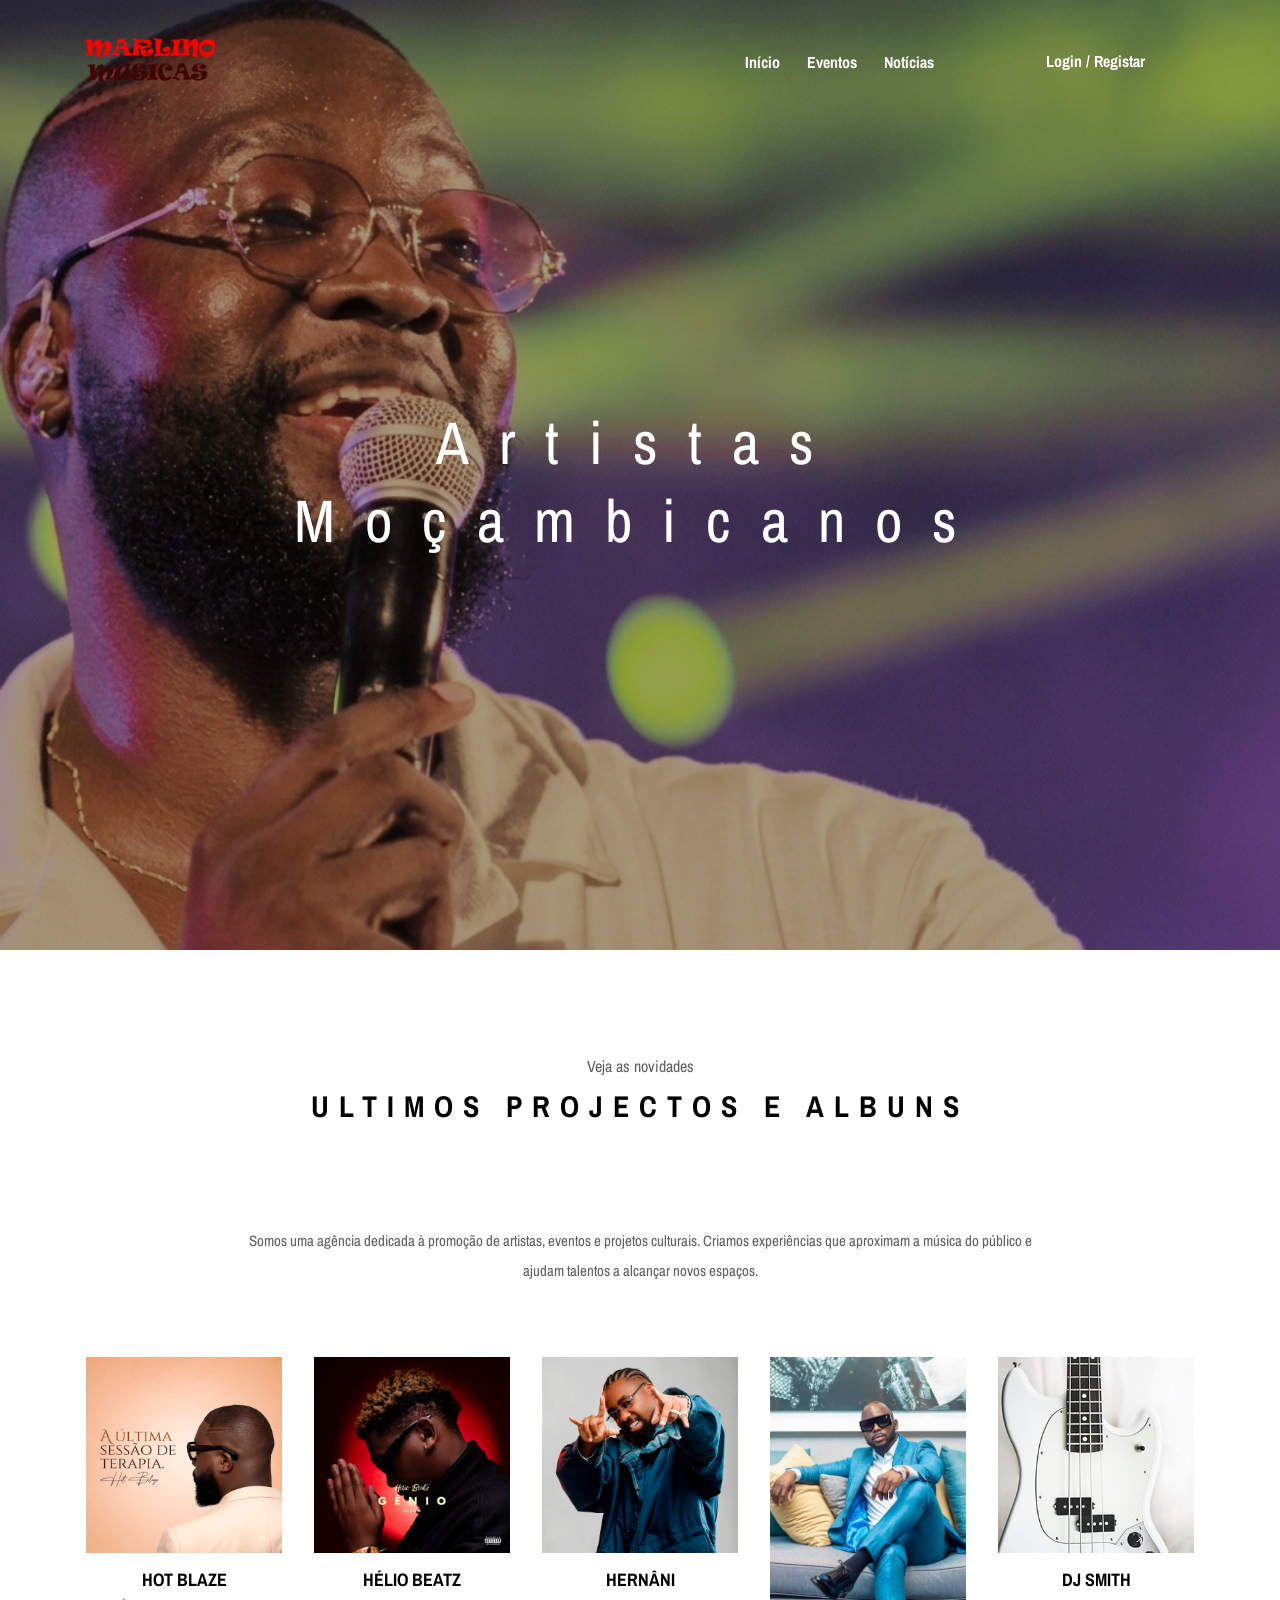
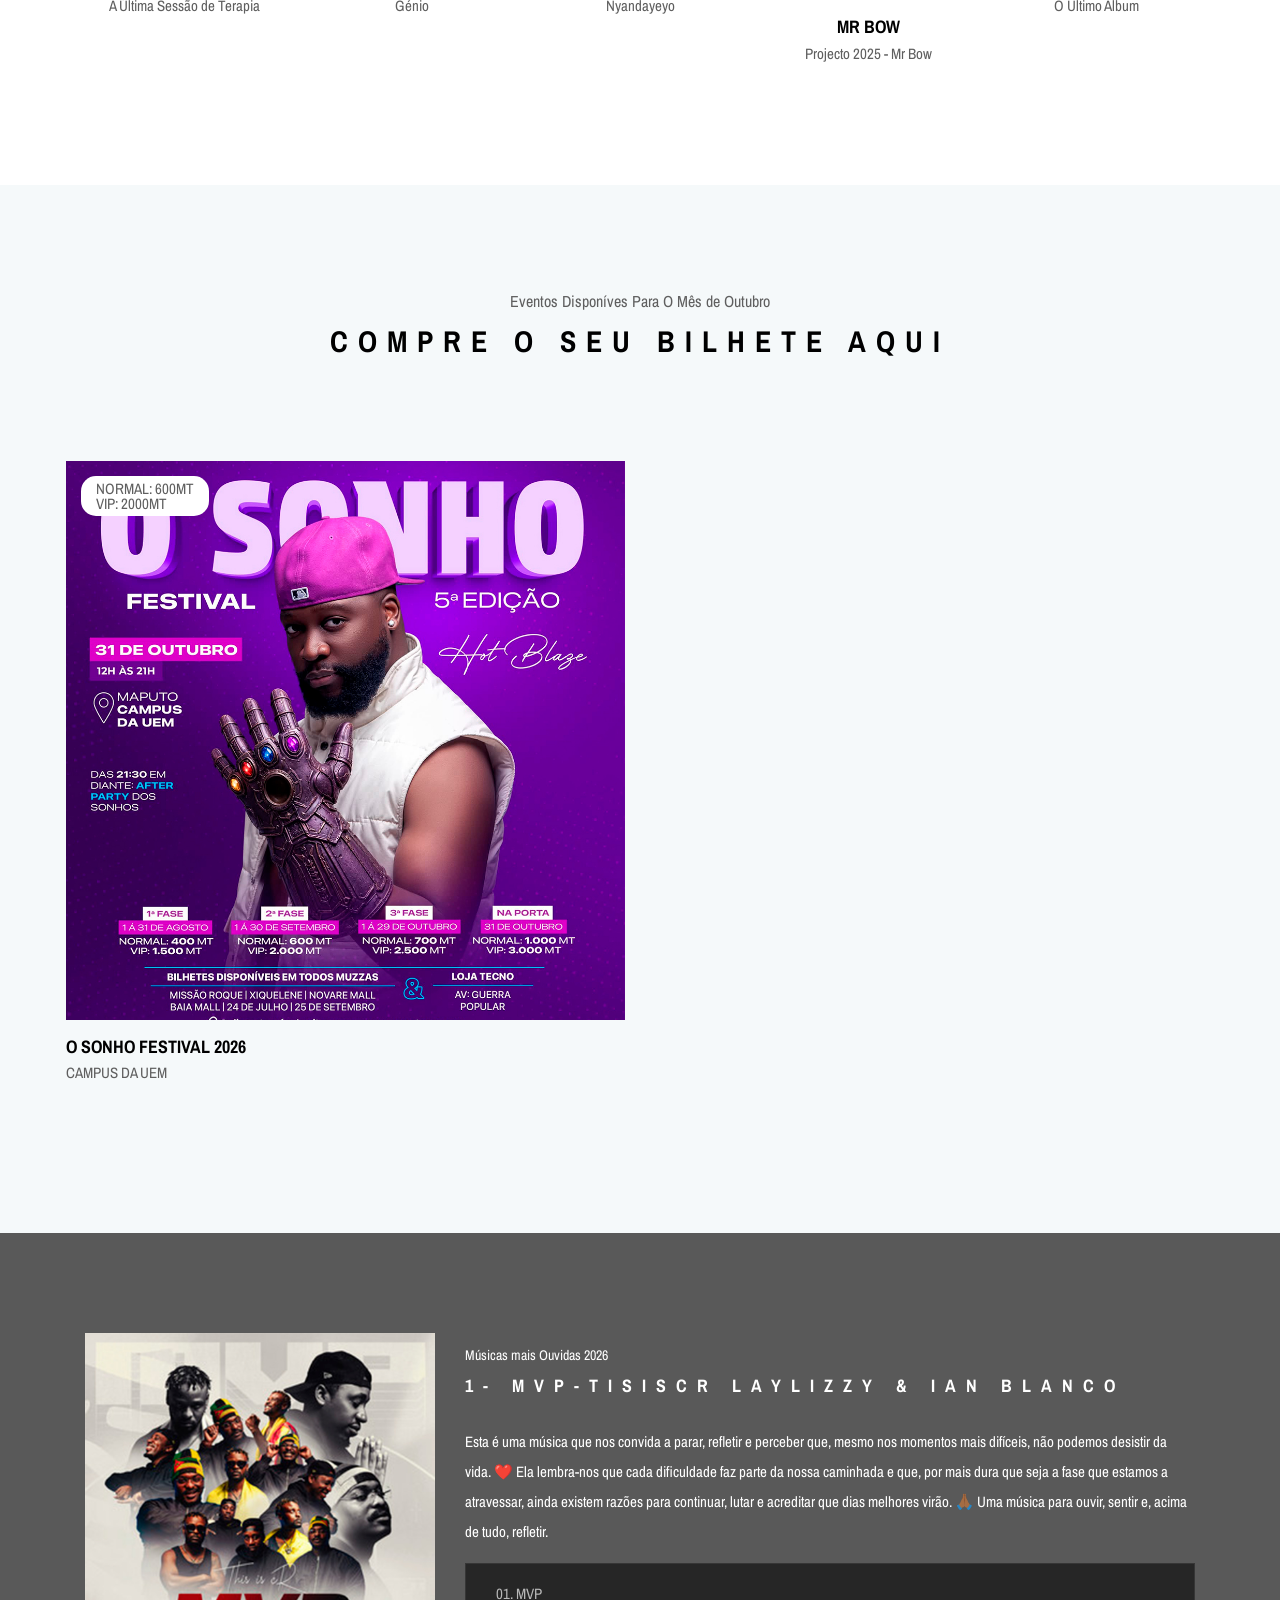
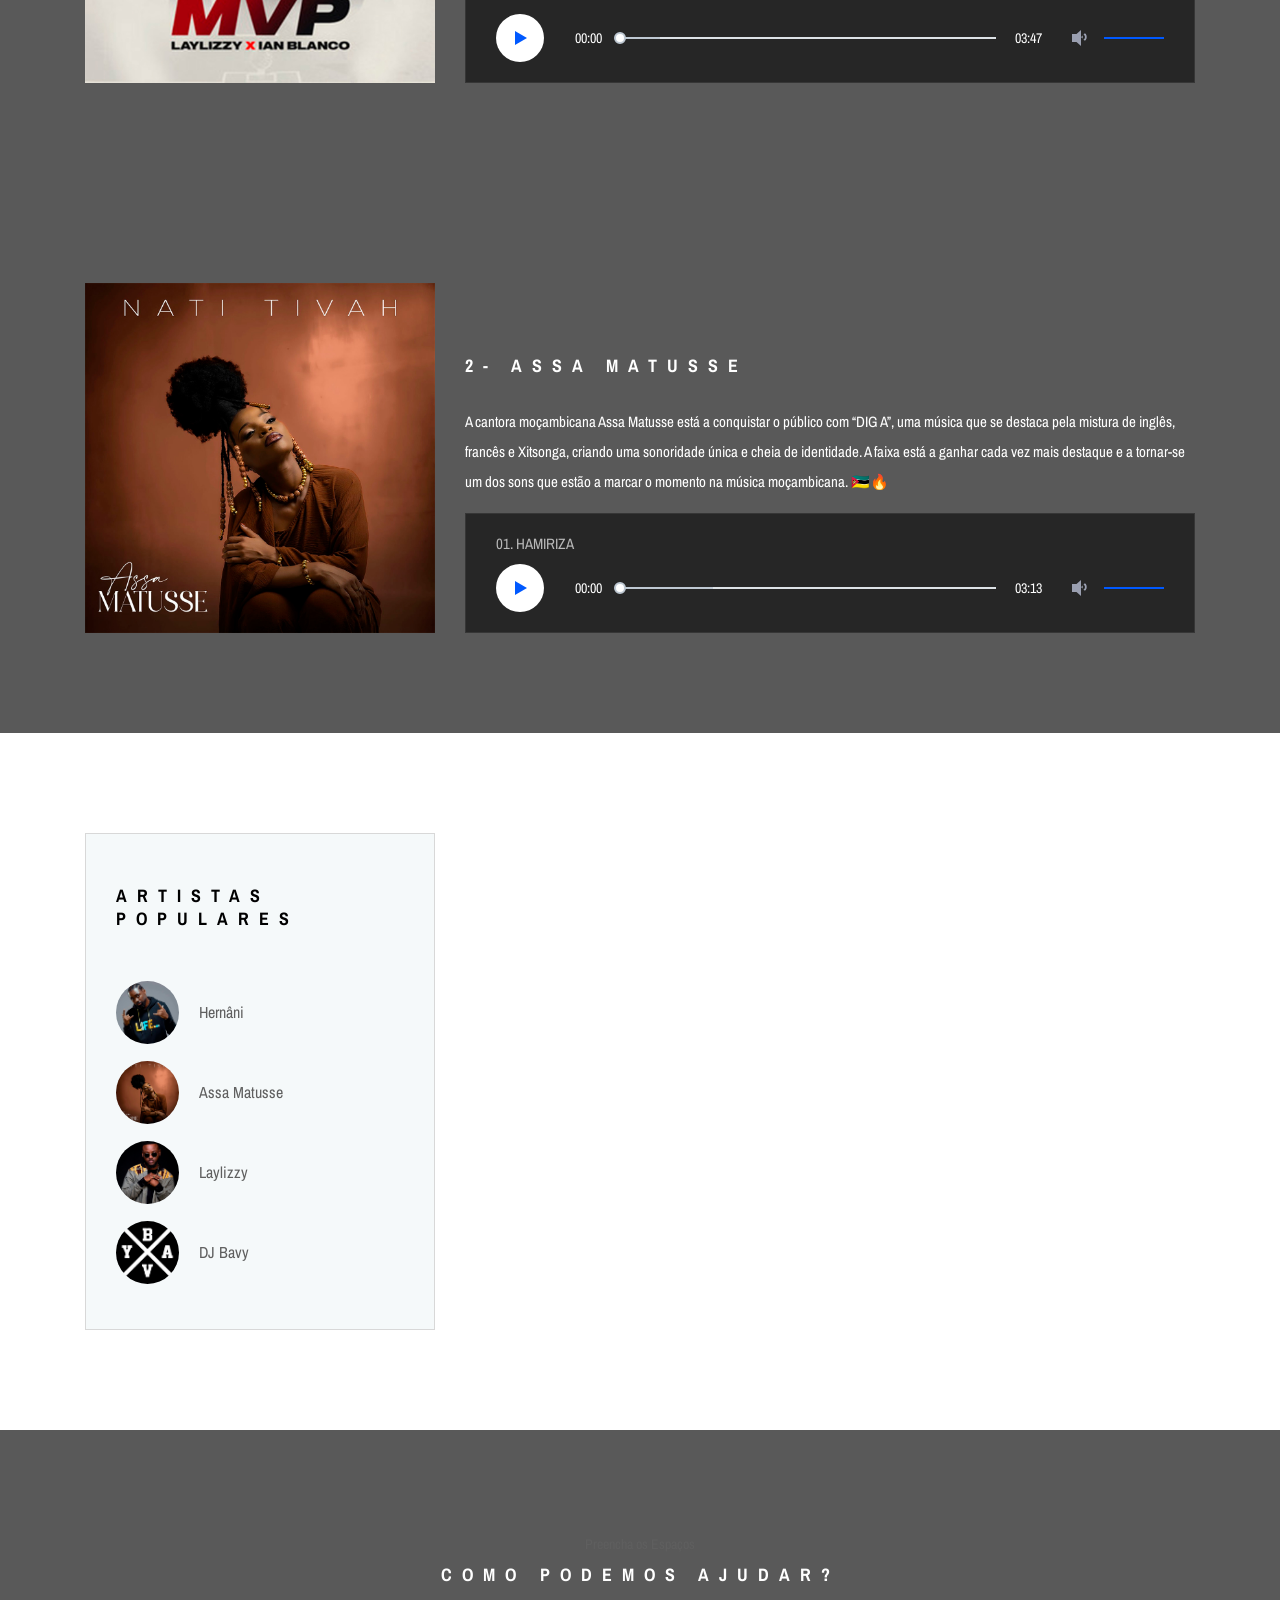
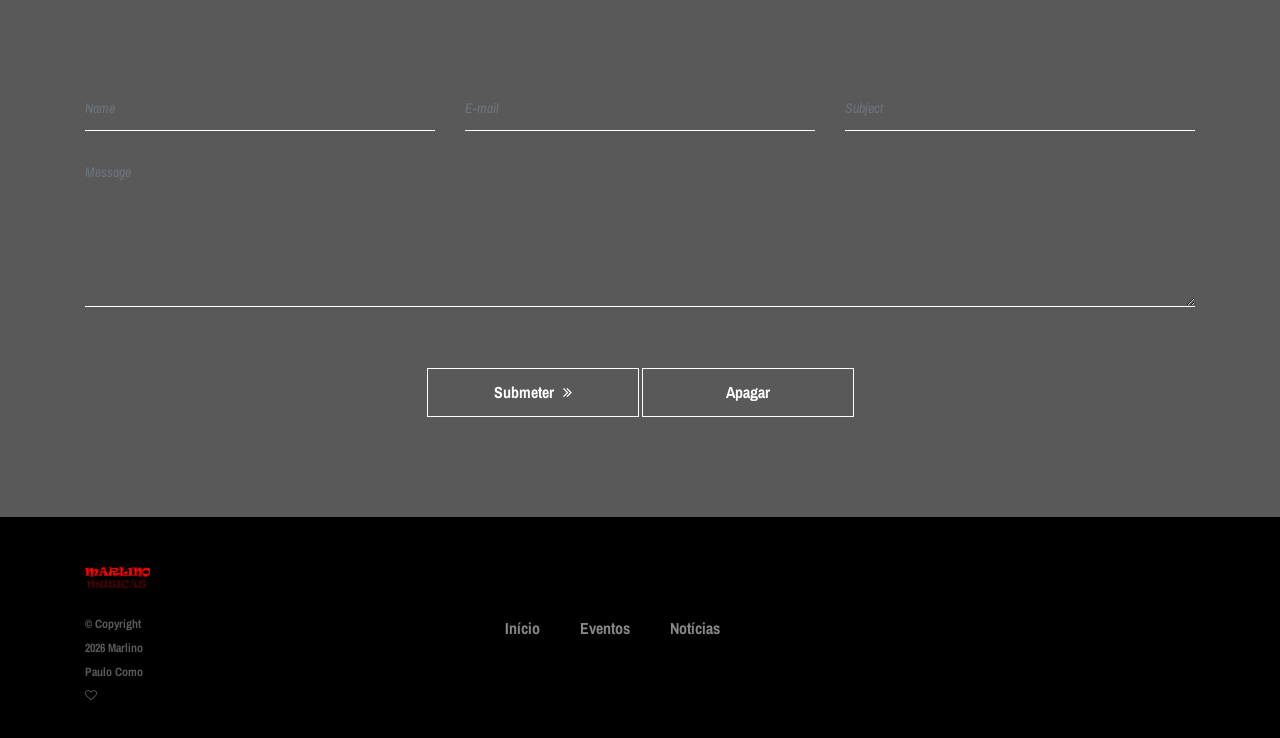
<file: index.html>
<!DOCTYPE html>
<html lang="en">

<head>
    <meta charset="UTF-8">
    <meta name="description" content="">
    <meta http-equiv="X-UA-Compatible" content="IE=edge">
    <meta name="viewport" content="width=device-width, initial-scale=1, shrink-to-fit=no">

    <title>Musicas Nacionais</title>

    <link rel="icon" href="favicon.ico">

    <link rel="stylesheet" href="style.css">

</head>

<body>

    <!-- Preloader -->
    <div class="preloader d-flex align-items-center justify-content-center">

        <div class="lds-ellipsis">
            <div></div>
            <div></div>
            <div></div>
            <div></div>
        </div>

    </div>


    <!-- ##### Header Area Start ##### -->
    <header class="header-area">

        <div class="oneMusic-main-menu">

            <div class="classy-nav-container breakpoint-off">

                <div class="container">

                    <nav class="classy-navbar justify-content-between" id="oneMusicNav">

                        <a href="index.html" class="nav-brand">
                            <img src="logo.png" alt="">
                        </a>


                        <div class="classy-navbar-toggler">

                            <span class="navbarToggler">
                                <span></span>
                                <span></span>
                                <span></span>
                            </span>

                        </div>


                        <div class="classy-menu">

                            <div class="classycloseIcon">

                                <div class="cross-wrap">
                                    <span class="top"></span>
                                    <span class="bottom"></span>
                                </div>

                            </div>


                            <div class="classynav">

                                <ul>

                                    <li>
                                        <a href="index.html">Início</a>
                                    </li>

                                    <li>
                                        <a href="event.html">Eventos</a>
                                    </li>

                                    <li>
                                        <a href="blog.html">Notícias</a>
                                    </li>

                                </ul>


                                <div class="login-register-cart-button d-flex align-items-center">

                                    <div class="login-register-btn mr-50">

                                        <a href="login.html" id="loginBtn">
                                            Login / Registar
                                        </a>

                                    </div>


                                    <div class="cart-btn">
                                    </div>

                                </div>

                            </div>

                        </div>

                    </nav>

                </div>

            </div>

        </div>

    </header>
    <!-- ##### Header Area End ##### -->


    <!-- ##### Hero Area Start ##### -->
    <section class="hero-area">

        <div class="hero-slides owl-carousel">

            <div class="single-hero-slide d-flex align-items-center justify-content-center">

                <div
                    class="slide-img bg-img"
                    style="background-image: url(bg-1.jpg);">
                </div>

                <div class="container">

                    <div class="row">

                        <div class="col-12">

                            <div class="hero-slides-content text-center">

                                <h6
                                    data-animation="fadeInUp"
                                    data-delay="100ms">
                                </h6>

                                <h2
                                    data-animation="fadeInUp"
                                    data-delay="300ms">

                                    Artistas Moçambicanos

                                    <span>
                                        Artistas Moçambicanos
                                    </span>

                                </h2>

                            </div>

                        </div>

                    </div>

                </div>

            </div>


            <div class="single-hero-slide d-flex align-items-center justify-content-center">

                <div
                    class="slide-img bg-img"
                    style="background-image: url(bg-2.jpg);">
                </div>

                <div class="container">

                    <div class="row">

                        <div class="col-12">

                            <div class="hero-slides-content text-center">

                                <h6
                                    data-animation="fadeInUp"
                                    data-delay="100ms">

                                    Últimos Álbuns

                                </h6>

                                <h2
                                    data-animation="fadeInUp"
                                    data-delay="300ms">

                                    Destaque Musical

                                    <span>
                                        Colorlib Music
                                    </span>

                                </h2>

                            </div>

                        </div>

                    </div>

                </div>

            </div>

        </div>

    </section>
    <!-- ##### Hero Area End ##### -->


    <!-- ##### Latest Albums Area Start ##### -->
    <section class="latest-albums-area section-padding-100">

        <div class="container">

            <div class="row">

                <div class="col-12">

                    <div class="section-heading style-2">

                        <p>
                            Veja as novidades
                        </p>

                        <h2>
                            Ultimos Projectos e Albuns
                        </h2>

                    </div>

                </div>

            </div>


            <div class="row justify-content-center">

                <div class="col-12 col-lg-9">

                    <div class="ablums-text text-center mb-70">

                        <p>

                            Somos uma agência dedicada à promoção de artistas,
                            eventos e projetos culturais. Criamos experiências
                            que aproximam a música do público e ajudam talentos
                            a alcançar novos espaços.

                        </p>

                    </div>

                </div>

            </div>


            <div class="row">

                <div class="col-12">

                    <div class="albums-slideshow owl-carousel">

                        <div class="single-album">

                            <img src="a1.jpg" alt="">

                            <div class="album-info">

                                <a href="#">
                                    <h5>Hot Blaze</h5>
                                </a>

                                <p>
                                    A Última Sessão de Terapia
                                </p>

                            </div>

                        </div>


                        <div class="single-album">

                            <img src="a2.jpg" alt="">

                            <div class="album-info">

                                <a href="#">
                                    <h5>Hélio Beatz</h5>
                                </a>

                                <p>
                                    Génio
                                </p>

                            </div>

                        </div>


                        <div class="single-album">

                            <img src="a3.jpg" alt="">

                            <div class="album-info">

                                <a href="#">
                                    <h5>Hernâni</h5>
                                </a>

                                <p>
                                    Nyandayeyo
                                </p>

                            </div>

                        </div>


                        <div class="single-album">

                            <img src="a4.jpg" alt="">

                            <div class="album-info">

                                <a href="#">
                                    <h5>Mr Bow</h5>
                                </a>

                                <p>
                                    Projecto 2025 - Mr Bow
                                </p>

                            </div>

                        </div>


                        <div class="single-album">

                            <img src="a5.jpg" alt="">

                            <div class="album-info">

                                <a href="#">
                                    <h5>DJ SMITH</h5>
                                </a>

                                <p>
                                    O Ultimo Album
                                </p>

                            </div>

                        </div>


                        <div class="single-album">

                            <img src="a6.jpg" alt="">

                            <div class="album-info">

                                <a href="#">
                                    <h5>Yadah Angel</h5>
                                </a>

                                <p>
                                    Nos Matam Por Quê?
                                </p>

                            </div>

                        </div>

                    </div>

                </div>

            </div>

        </div>

    </section>
    <!-- ##### Latest Albums Area End ##### -->


    <!-- ##### Buy Now Area Start ##### -->
    <section class="oneMusic-buy-now-area has-fluid bg-gray section-padding-100">

        <div class="container-fluid">

            <div class="row">

                <div class="col-12">

                    <div class="section-heading style-2">

                        <p>
                            Eventos Disponíves Para O Mês de Outubro
                        </p>

                        <h2>
                            Compre O Seu Bilhete Aqui
                        </h2>

                    </div>

                </div>

            </div>


            <div class="row">

                <div class="col-20 col-sm-12 col-md-8 col-lg-6">

                    <div
                        class="single-album-area wow fadeInUp"
                        data-wow-delay="100ms">

                        <div class="album-thumb">

                            <img
                                src="b1.jpg"
                                alt=""
                                style="width: 100%; height: 100%; object-fit: cover; object-position: center;">

                            <div class="album-price">

                                <p>

                                    NORMAL: 600MT
                                    <br>
                                    VIP: 2000MT

                                </p>

                            </div>

                        </div>


                        <div class="album-info">

                            <a href="#">

                                <h5>
                                    O SONHO FESTIVAL 2026
                                </h5>

                            </a>

                            <p>
                                CAMPUS DA UEM
                            </p>

                        </div>

                    </div>

                </div>

            </div>

        </div>

    </section>
    <!-- ##### Buy Now Area End ##### -->


    <!-- ##### Featured Artist Area Start ##### -->

    <section
        class="featured-artist-area section-padding-100 bg-img bg-overlay bg-fixed"
        style="background-image: url(bg-4.jpg);">

        <div class="container">

            <div class="row align-items-end">

                <div class="col-12 col-md-5 col-lg-4">

                    <div class="featured-artist-thumb">

                        <img src="mvp.jpg" alt="">

                    </div>

                </div>


                <div class="col-12 col-md-7 col-lg-8">

                    <div class="featured-artist-content">

                        <div class="section-heading white text-left mb-30">

                            <p>
                                Músicas mais Ouvidas 2026
                            </p>

                            <h2>
                                1- MVP-TisisCr Laylizzy & Ian Blanco
                            </h2>

                        </div>


                        <p>

                            Esta é uma música que nos convida a parar,
                            refletir e perceber que, mesmo nos momentos
                            mais difíceis, não podemos desistir da vida. ❤️

                            Ela lembra-nos que cada dificuldade faz parte
                            da nossa caminhada e que, por mais dura que
                            seja a fase que estamos a atravessar, ainda
                            existem razões para continuar, lutar e acreditar
                            que dias melhores virão. 🙏🏾

                            Uma música para ouvir, sentir e, acima de tudo,
                            refletir.

                        </p>


                        <div class="song-play-area">

                            <div class="song-name">

                                <p>
                                    01. MVP
                                </p>

                            </div>


                            <audio preload="auto" controls>

                                <source src="mvp.mp3">

                            </audio>

                        </div>

                    </div>

                </div>

            </div>

        </div>

    </section>


    <section
        class="featured-artist-area section-padding-100 bg-img bg-overlay bg-fixed"
        style="background-image: url(bg-4.jpg);">

        <div class="container">

            <div class="row align-items-end">

                <div class="col-12 col-md-5 col-lg-4">

                    <div class="featured-artist-thumb">

                        <img src="assa.jpg" alt="">

                    </div>

                </div>


                <div class="col-12 col-md-7 col-lg-8">

                    <div class="featured-artist-content">

                        <div class="section-heading white text-left mb-30">

                            <p></p>

                            <h2>
                                2- Assa Matusse
                            </h2>

                        </div>


                        <p>

                            A cantora moçambicana Assa Matusse está a conquistar
                            o público com “DIG A”, uma música que se destaca pela
                            mistura de inglês, francês e Xitsonga, criando uma
                            sonoridade única e cheia de identidade.

                            A faixa está a ganhar cada vez mais destaque e a
                            tornar-se um dos sons que estão a marcar o momento
                            na música moçambicana. 🇲🇿🔥

                        </p>


                        <div class="song-play-area">

                            <div class="song-name">

                                <p>
                                    01. HAMIRIZA
                                </p>

                            </div>


                            <audio preload="auto" controls>

                                <source src="hamiriza.mp3">

                            </audio>

                        </div>

                    </div>

                </div>

            </div>

        </div>

    </section>

    <!-- ##### Featured Artist Area End ##### -->


    <!-- ##### Miscellaneous Area Start ##### -->
    <section class="miscellaneous-area section-padding-100-0">

        <div class="container">

            <div class="row">

                <div class="col-12 col-lg-4">

                    <div class="popular-artists-area mb-100">

                        <div
                            class="section-heading text-left mb-50 wow fadeInUp"
                            data-wow-delay="50ms">

                            <p></p>

                            <h2>
                                Artistas Populares
                            </h2>

                        </div>


                        <div
                            class="single-artists d-flex align-items-center wow fadeInUp"
                            data-wow-delay="100ms">

                            <div class="thumbnail">

                                <img src="nani.jpg" alt="">

                            </div>

                            <div class="content-">

                                <p>
                                    Hernâni
                                </p>

                            </div>

                        </div>


                        <div
                            class="single-artists d-flex align-items-center wow fadeInUp"
                            data-wow-delay="150ms">

                            <div class="thumbnail">

                                <img src="assa.jpg" alt="">

                            </div>

                            <div class="content-">

                                <p>
                                    Assa Matusse
                                </p>

                            </div>

                        </div>


                        <div
                            class="single-artists d-flex align-items-center wow fadeInUp"
                            data-wow-delay="200ms">

                            <div class="thumbnail">

                                <img src="lizzy.jpg" alt="">

                            </div>

                            <div class="content-">

                                <p>
                                    Laylizzy
                                </p>

                            </div>

                        </div>


                        <div
                            class="single-artists d-flex align-items-center wow fadeInUp"
                            data-wow-delay="300ms">

                            <div class="thumbnail">

                                <img src="bavy.jpg" alt="">

                            </div>

                            <div class="content-">

                                <p>
                                    DJ Bavy
                                </p>

                            </div>

                        </div>

                    </div>

                </div>

            </div>

        </div>

    </section>
    <!-- ##### Miscellaneous Area End ##### -->


    <!-- ##### Contact Area Start ##### -->
    <section
        class="contact-area section-padding-100 bg-img bg-overlay bg-fixed has-bg-img"
        style="background-image: url(bg-2.jpg);">

        <div class="container">

            <div class="row">

                <div class="col-12">

                    <div
                        class="section-heading white wow fadeInUp"
                        data-wow-delay="100ms">

                        <p>
                            Preencha os Espaços
                        </p>

                        <h2>
                            Como podemos ajudar?
                        </h2>

                    </div>

                </div>

            </div>


            <div class="row">

                <div class="col-12">

                    <div class="contact-form-area">

                        <div class="row">


                            <!-- Nome -->
                            <div class="col-md-6 col-lg-4">

                                <div
                                    class="form-group wow fadeInUp"
                                    data-wow-delay="100ms">

                                    <input
                                        type="text"
                                        class="form-control"
                                        id="name"
                                        placeholder="Name">

                                    <span
                                        id="erroNome"
                                        class="erro">
                                    </span>

                                </div>

                            </div>


                            <!-- E-mail -->
                            <div class="col-md-6 col-lg-4">

                                <div
                                    class="form-group wow fadeInUp"
                                    data-wow-delay="200ms">

                                    <input
                                        type="text"
                                        class="form-control"
                                        id="email"
                                        placeholder="E-mail">

                                    <span
                                        id="erroEmail"
                                        class="erro">
                                    </span>

                                </div>

                            </div>


                            <!-- Assunto -->
                            <div class="col-lg-4">

                                <div
                                    class="form-group wow fadeInUp"
                                    data-wow-delay="300ms">

                                    <input
                                        type="text"
                                        class="form-control"
                                        id="subject"
                                        placeholder="Subject">

                                    <span
                                        id="erroAssunto"
                                        class="erro">
                                    </span>

                                </div>

                            </div>


                            <!-- Mensagem -->
                            <div class="col-12">

                                <div
                                    class="form-group wow fadeInUp"
                                    data-wow-delay="400ms">

                                    <textarea
                                        class="form-control"
                                        id="message"
                                        cols="30"
                                        rows="10"
                                        placeholder="Message"></textarea>

                                    <span
                                        id="erroMensagem"
                                        class="erro">
                                    </span>

                                </div>

                            </div>


                            <!-- Mensagem de sucesso -->
                            <div class="col-12">

                                <div id="mensagemSucesso"></div>

                            </div>


                            <!-- Botões -->
                            <div
                                class="col-12 text-center wow fadeInUp"
                                data-wow-delay="500ms">

                                <button
                                    class="btn oneMusic-btn mt-30"
                                    type="button"
                                    id="btnEnviar">

                                    Submeter

                                    <i class="fa fa-angle-double-right"></i>

                                </button>


                                <button
                                    type="button"
                                    id="btnApagar"
                                    class="btn oneMusic-btn mt-30">

                                    Apagar

                                </button>

                            </div>

                        </div>

                    </div>

                </div>

            </div>

        </div>

    </section>
    <!-- ##### Contact Area End ##### -->


    <!-- ##### Footer Area Start ##### -->
    <footer class="footer-area">

        <div class="container">

            <div class="row d-flex flex-wrap align-items-center">

                <div class="col-2 col-md-1">

                    <a href="#">
                        <img src="logo.png" alt="">
                    </a>


<p class="copywrite-text">

    <a href="#">
        © Copyright
        <script>
            document.write(new Date().getFullYear());
        </script>
        Marlino Paulo Como
    </a>

    <i
        class="fa fa-heart-o"
        aria-hidden="true">
    </i>

</p>
                </div>


                <div class="col-12 col-md-6">

                    <div class="footer-nav">

                        <ul>

                            <li>
                                <a href="#">
                                    Início
                                </a>
                            </li>

                            <li>
                                <a href="#">
                                    Eventos
                                </a>
                            </li>

                            <li>
                                <a href="#">
                                    Notícias
                                </a>
                            </li>

                        </ul>

                    </div>

                </div>

            </div>

        </div>

    </footer>
    <!-- ##### Footer Area End ##### -->


    <!-- ##### All Javascript Script ##### -->

    <script src="jquery-2.2.4.min.js"></script>

    <script src="popper.min.js"></script>

    <script src="bootstrap.min.js"></script>

    <script src="plugins.js"></script>

    <script src="active.js"></script>

    <script src="main.js"></script>


 

</body>

</html>
</file>
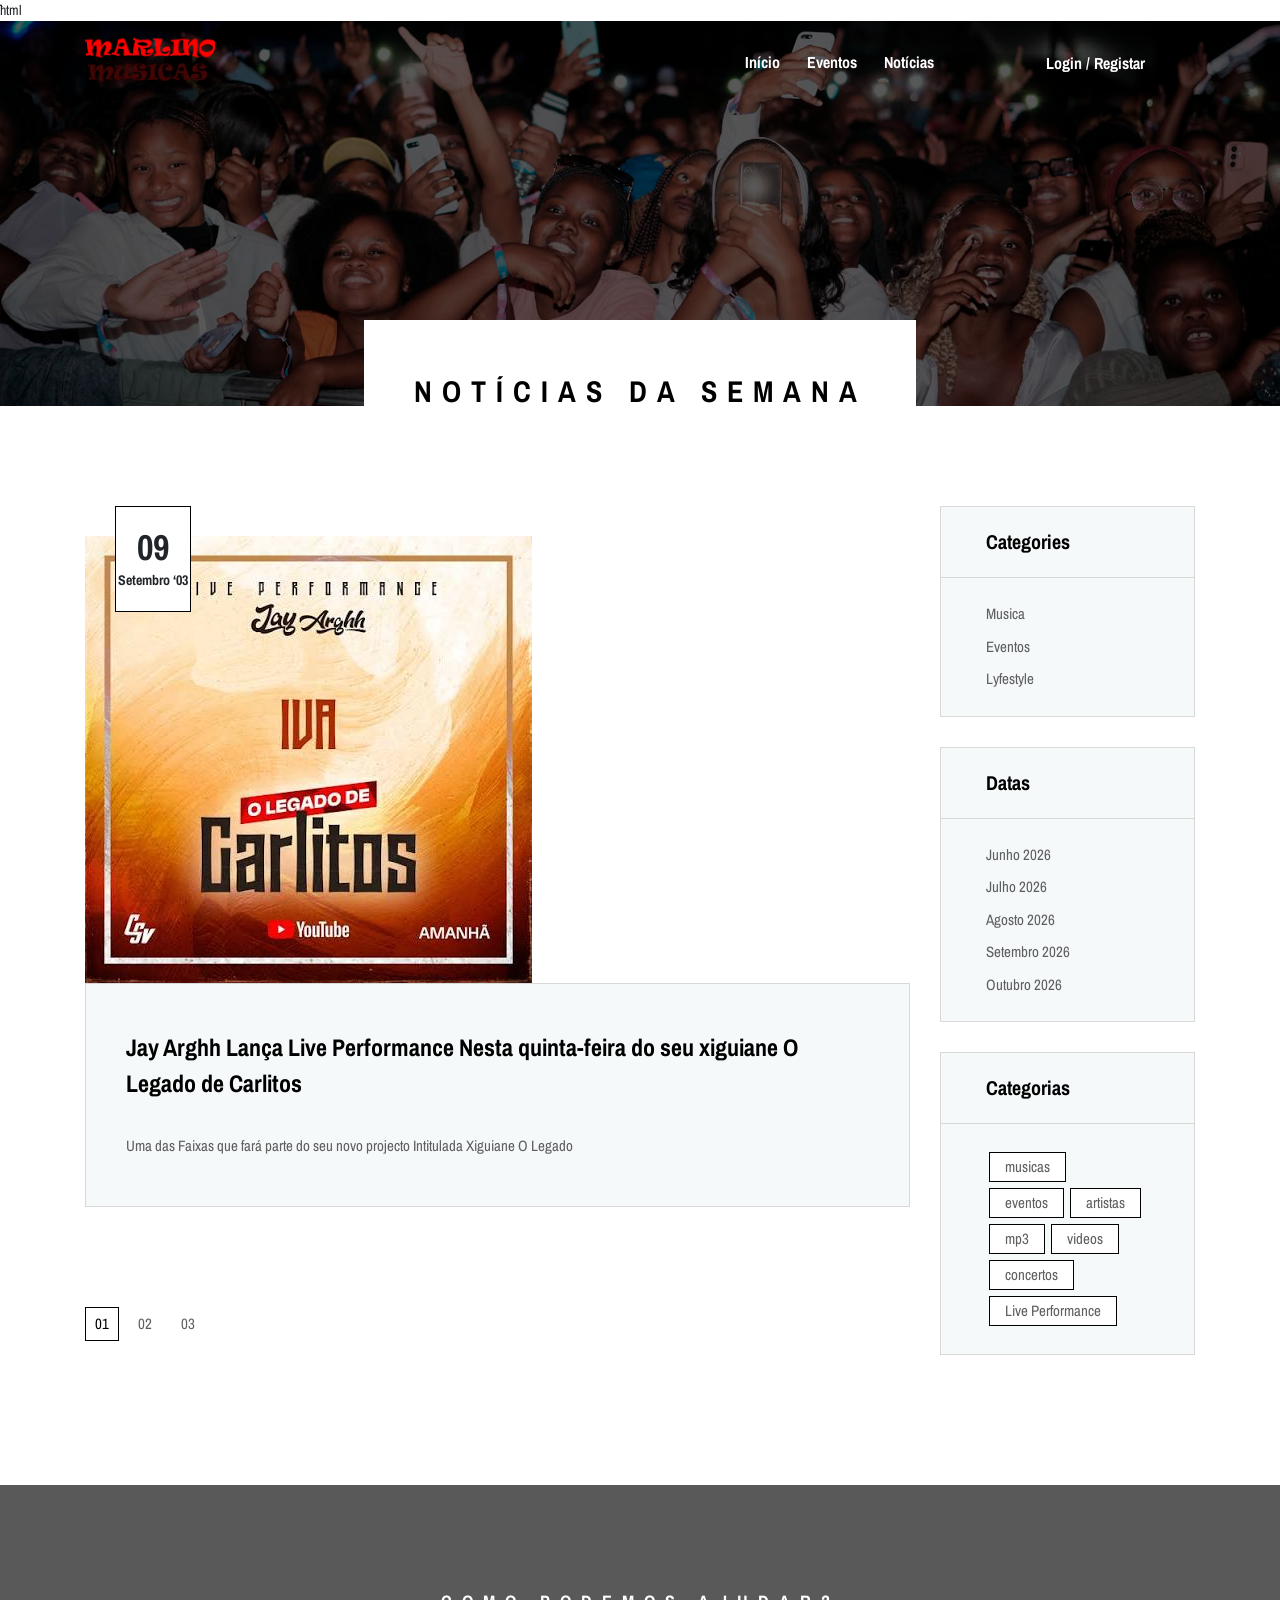
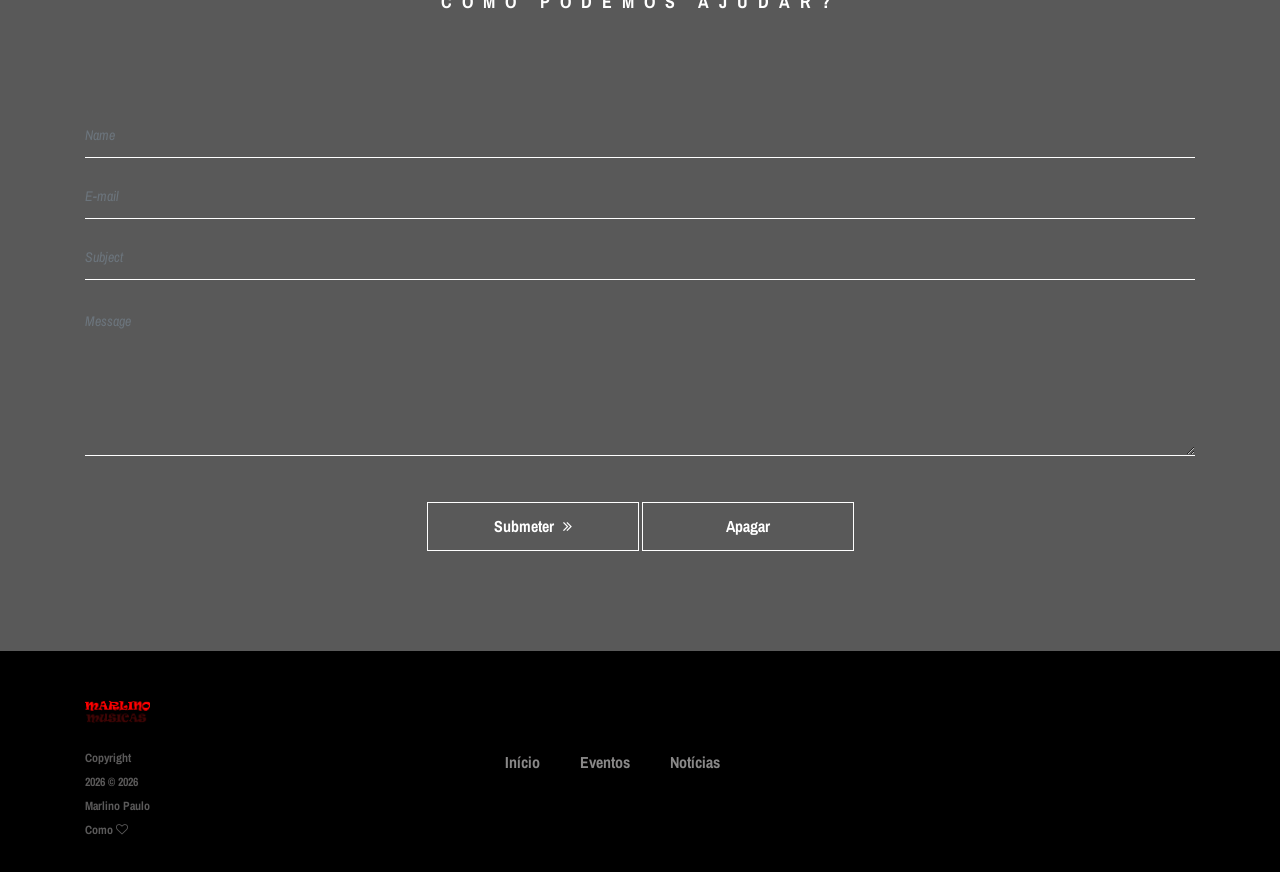
<file: blog.html>
```html
<!DOCTYPE html>
<html lang="en">

<head>
    <meta charset="UTF-8">
    <meta name="description" content="">
    <meta http-equiv="X-UA-Compatible" content="IE=edge">
    <meta name="viewport" content="width=device-width, initial-scale=1, shrink-to-fit=no">

    <!-- Favicon -->
    <link rel="icon" href="favicon.ico">

    <!-- Stylesheet -->
    <link rel="stylesheet" href="style.css">

</head>

<body>

    <!-- Preloader -->
    <div class="preloader d-flex align-items-center justify-content-center">
        <div class="lds-ellipsis">
            <div></div>
            <div></div>
            <div></div>
            <div></div>
        </div>
    </div>


    <!-- ##### Header Area Start ##### -->
    <header class="header-area">

        <!-- Navbar Area -->
        <div class="oneMusic-main-menu">

            <div class="classy-nav-container breakpoint-off">

                <div class="container">

                    <!-- Menu -->
                    <nav class="classy-navbar justify-content-between" id="oneMusicNav">

                        <!-- Nav brand -->
                        <a href="index.html" class="nav-brand">
                            <img src="logo.png" alt="">
                        </a>

                        <!-- Navbar Toggler -->
                        <div class="classy-navbar-toggler">
                            <span class="navbarToggler">
                                <span></span>
                                <span></span>
                                <span></span>
                            </span>
                        </div>

                        <!-- Menu -->
                        <div class="classy-menu">

                            <!-- Close Button -->
                            <div class="classycloseIcon">
                                <div class="cross-wrap">
                                    <span class="top"></span>
                                    <span class="bottom"></span>
                                </div>
                            </div>

                            <!-- Nav Start -->
                            <div class="classynav">

                                <ul>
                                    <li>
                                        <a href="index.html">Início</a>
                                    </li>

                                    <li>
                                        <a href="event.html">Eventos</a>
                                    </li>

                                    <li>
                                        <a href="blog.html">Notícias</a>
                                    </li>
                                </ul>

                                <!-- Login/Register & Cart Button -->
                                <div class="login-register-cart-button d-flex align-items-center">

                                    <!-- Login/Register -->
                                    <div class="login-register-btn mr-50">
                                        <a href="login.html" id="loginBtn">
                                            Login / Registar
                                        </a>
                                    </div>

                                    <!-- Cart Button -->
                                    <div class="cart-btn">
                                    </div>

                                </div>

                            </div>
                            <!-- Nav End -->

                        </div>

                    </nav>

                </div>

            </div>

        </div>

    </header>
    <!-- ##### Header Area End ##### -->


    <!-- ##### Breadcumb Area Start ##### -->
    <section class="breadcumb-area bg-img bg-overlay"
        style="background-image: url(breadcumb3.jpg);">

        <div class="bradcumbContent">

            <p></p>

            <h2>Notícias da Semana</h2>

        </div>

    </section>
    <!-- ##### Breadcumb Area End ##### -->


    <!-- ##### Blog Area Start ##### -->
    <div class="blog-area section-padding-100">

        <div class="container">

            <div class="row">

                <div class="col-12 col-lg-9">

                    <!-- Single Post Start -->
                    <div class="single-blog-post mb-100 wow fadeInUp"
                        data-wow-delay="100ms">

                        <!-- Post Thumb -->
                        <div class="blog-post-thumb mt-30">

                            <a href="#">
                                <img src="carlitos.jpg" alt="">
                            </a>

                            <!-- Post Date -->
                            <div class="post-date">
                                <span>09</span>
                                <span>Setembro ‘03</span>
                            </div>

                        </div>


                        <!-- Blog Content -->
                        <div class="blog-content">

                            <!-- Post Title -->
                            <a href="#" class="post-title">
                                Jay Arghh Lança Live Performance Nesta quinta-feira do seu xiguiane O Legado de Carlitos
                            </a>

                            <!-- Post Meta -->
                            <div class="post-meta d-flex mb-30">
                            </div>

                            <!-- Post Excerpt -->
                            <p>
                                Uma das Faixas que fará parte do seu novo projecto
                                Intitulada Xiguiane O Legado
                            </p>

                        </div>

                    </div>
                    <!-- Single Post End -->


                    <!-- Pagination -->
                    <div class="oneMusic-pagination-area wow fadeInUp"
                        data-wow-delay="300ms">

                        <nav>

                            <ul class="pagination">

                                <li class="page-item active">
                                    <a class="page-link" href="#">01</a>
                                </li>

                                <li class="page-item">
                                    <a class="page-link" href="#">02</a>
                                </li>

                                <li class="page-item">
                                    <a class="page-link" href="#">03</a>
                                </li>

                            </ul>

                        </nav>

                    </div>

                </div>


                <!-- Sidebar -->
                <div class="col-12 col-lg-3">

                    <div class="blog-sidebar-area">

                        <!-- Categories -->
                        <div class="single-widget-area mb-30">

                            <div class="widget-title">
                                <h5>Categories</h5>
                            </div>

                            <div class="widget-content">

                                <ul>

                                    <li>
                                        <a href="#">Musica</a>
                                    </li>

                                    <li>
                                        <a href="#">Eventos</a>
                                    </li>

                                    <li>
                                        <a href="#">Lyfestyle</a>
                                    </li>

                                </ul>

                            </div>

                        </div>


                        <!-- Datas -->
                        <div class="single-widget-area mb-30">

                            <div class="widget-title">
                                <h5>Datas</h5>
                            </div>

                            <div class="widget-content">

                                <ul>

                                    <li>
                                        <a href="#">Junho 2026</a>
                                    </li>

                                    <li>
                                        <a href="#">Julho 2026</a>
                                    </li>

                                    <li>
                                        <a href="#">Agosto 2026</a>
                                    </li>

                                    <li>
                                        <a href="#">Setembro 2026</a>
                                    </li>

                                    <li>
                                        <a href="#">Outubro 2026</a>
                                    </li>

                                </ul>

                            </div>

                        </div>


                        <!-- Categorias -->
                        <div class="single-widget-area mb-30">

                            <div class="widget-title">
                                <h5>Categorias</h5>
                            </div>

                            <div class="widget-content">

                                <ul class="tags">

                                    <li>
                                        <a href="#">musicas</a>
                                    </li>

                                    <li>
                                        <a href="#">eventos</a>
                                    </li>

                                    <li>
                                        <a href="#">artistas</a>
                                    </li>

                                    <li>
                                        <a href="#">mp3</a>
                                    </li>

                                    <li>
                                        <a href="#">videos</a>
                                    </li>

                                    <li>
                                        <a href="#">concertos</a>
                                    </li>

                                    <li>
                                        <a href="#">Live Performance</a>
                                    </li>

                                </ul>

                            </div>

                        </div>

                    </div>

                </div>

            </div>

        </div>

    </div>
    <!-- ##### Blog Area End ##### -->


    <!-- ##### Contact Area Start ##### -->
    <section class="contact-area section-padding-100 bg-img bg-overlay bg-fixed has-bg-img"
        style="background-image: url(bg-2.jpg);">

        <div class="container">

            <div class="row">

                <div class="col-12">

                    <div class="section-heading white">

                        <p></p>

                        <h2>Como Podemos Ajudar?</h2>

                    </div>

                </div>

            </div>


            <!-- Contact Form -->
            <div class="contact-form-area">

                <!-- Nome -->
                <div class="form-group">

                    <input
                        type="text"
                        id="name"
                        class="form-control"
                        placeholder="Name">

                    <span id="erroNome" class="erro"></span>

                </div>


                <!-- E-mail -->
                <div class="form-group">

                    <input
                        type="text"
                        id="email"
                        class="form-control"
                        placeholder="E-mail">

                    <span id="erroEmail" class="erro"></span>

                </div>


                <!-- Assunto -->
                <div class="form-group">

                    <input
                        type="text"
                        id="subject"
                        class="form-control"
                        placeholder="Subject">

                    <span id="erroAssunto" class="erro"></span>

                </div>


                <!-- Mensagem -->
                <div class="form-group">

                    <textarea
                        id="message"
                        class="form-control"
                        cols="30"
                        rows="10"
                        placeholder="Message"></textarea>

                    <span id="erroMensagem" class="erro"></span>

                </div>


                <!-- Mensagem de sucesso -->
                <div id="mensagemSucesso"></div>


                <!-- Botões -->
                <div class="col-12 text-center">

                    <button
                        type="button"
                        id="btnEnviar"
                        class="btn oneMusic-btn mt-30">

                        Submeter
                        <i class="fa fa-angle-double-right"></i>

                    </button>


                    <button
                        type="button"
                        id="btnApagar"
                        class="btn oneMusic-btn mt-30">

                        Apagar

                    </button>

                </div>

            </div>
            <!-- Contact Form End -->

        </div>

    </section>
    <!-- ##### Contact Area End ##### -->


    <!-- ##### Footer Area Start ##### -->
    <footer class="footer-area">

        <div class="container">

            <div class="row d-flex flex-wrap align-items-center">

                <div class="col-2 col-md-1">

                    <a href="#">
                        <img src="logo.png" alt="">
                    </a>

                    <p class="copywrite-text">

                        <a href="#">

                            Copyright 2026 &copy;

                            <script>
                                document.write(new Date().getFullYear());
                            </script>

                            Marlino Paulo Como

                            <i
                                class="fa fa-heart-o"
                                aria-hidden="true">
                            </i>

                        </a>

                    </p>

                </div>


                <div class="col-12 col-md-6">

                    <div class="footer-nav">

                        <ul>

                            <li>
                                <a href="#">Início</a>
                            </li>

                            <li>
                                <a href="#">Eventos</a>
                            </li>

                            <li>
                                <a href="#">Notícias</a>
                            </li>

                        </ul>

                    </div>

                </div>

            </div>

        </div>

    </footer>
    <!-- ##### Footer Area End ##### -->


    <!-- ##### All Javascript Script ##### -->

    <!-- jQuery -->
    <script src="jquery-2.2.4.min.js"></script>

    <!-- Popper -->
    <script src="popper.min.js"></script>

    <!-- Bootstrap -->
    <script src="bootstrap.min.js"></script>

    <!-- Plugins -->
    <script src="plugins.js"></script>

    <!-- Active -->
    <script src="active.js"></script>

    <!-- Meu JavaScript -->
    <script src="main.js"></script>

</body>

</html>
</file>
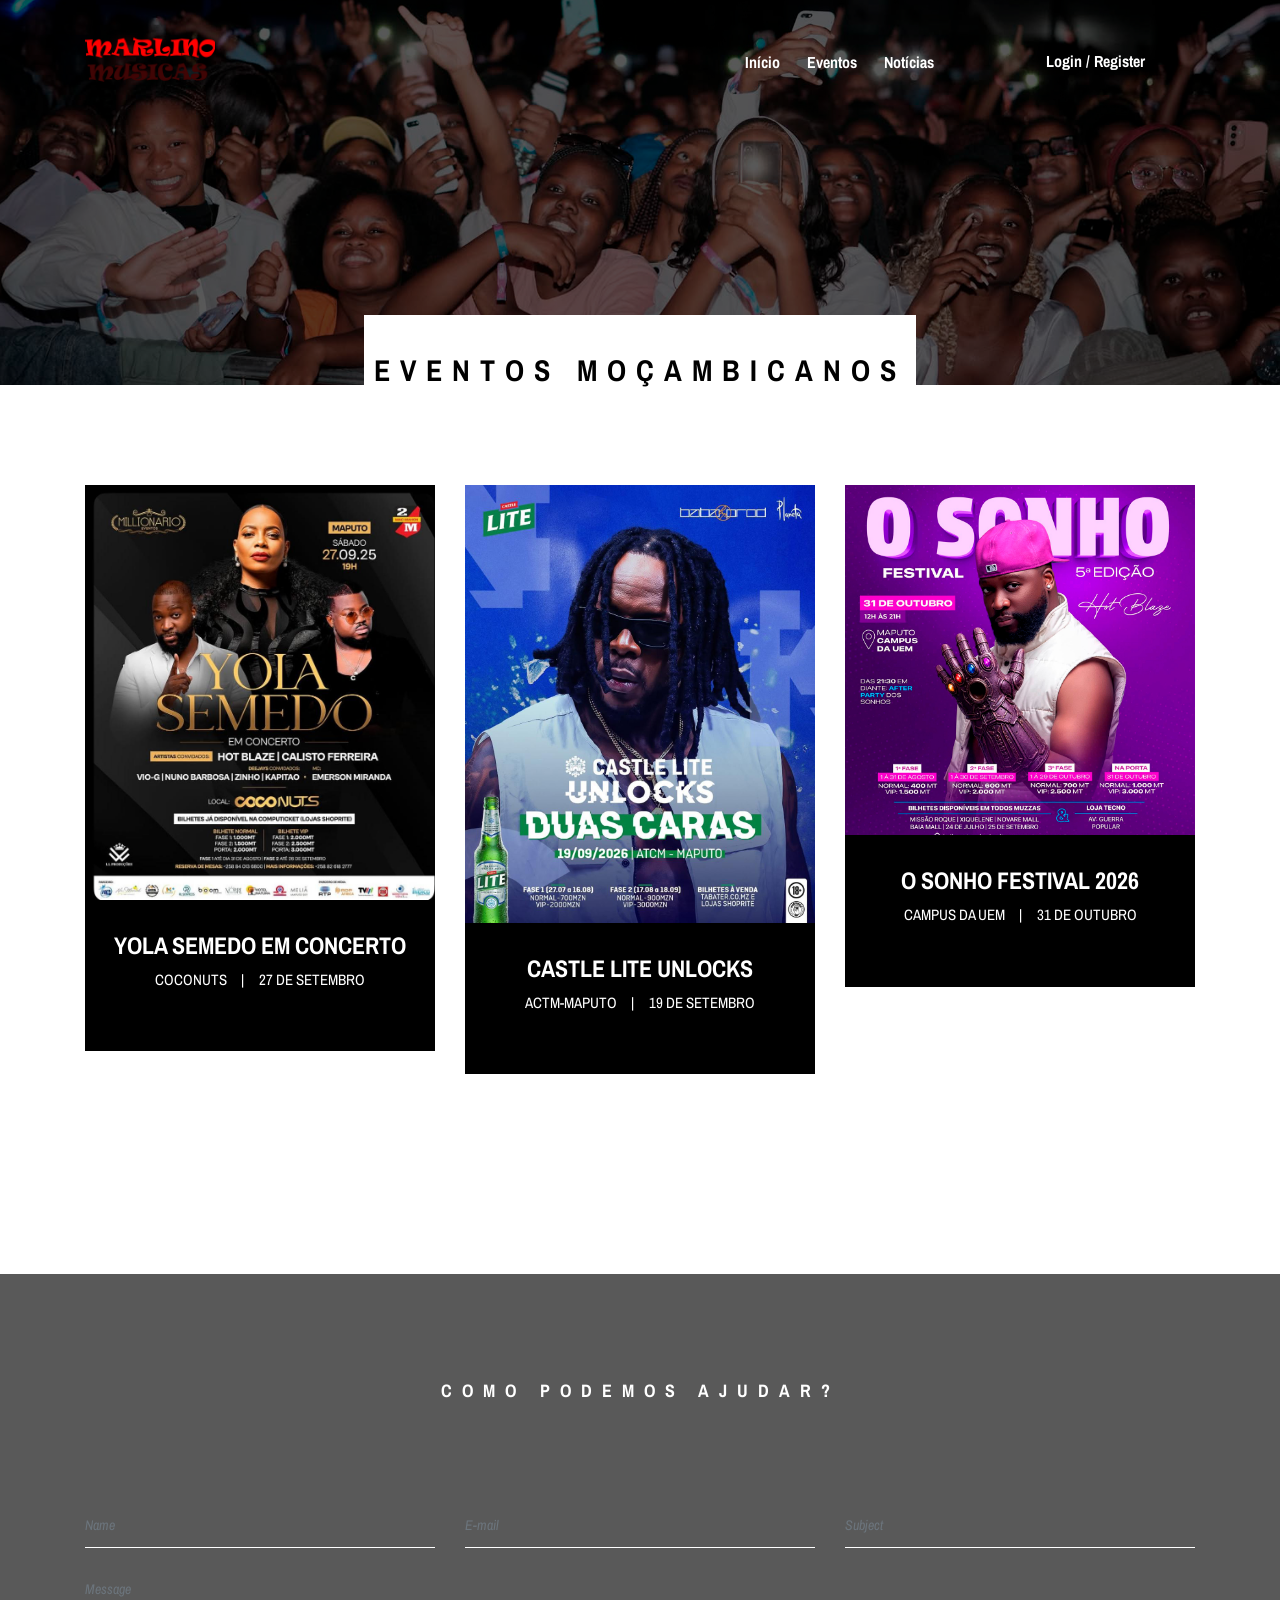
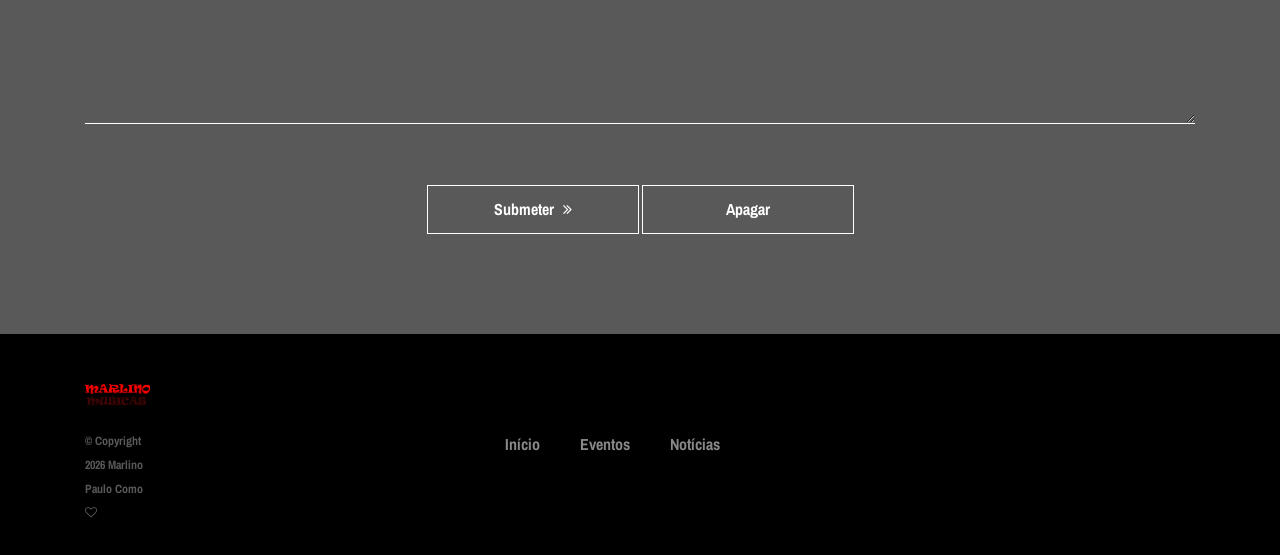
<file: event.html>
<!DOCTYPE html>
<html lang="en">

<head>

    <meta charset="UTF-8">

    <meta name="description" content="">

    <meta http-equiv="X-UA-Compatible" content="IE=edge">

    <meta name="viewport" content="width=device-width, initial-scale=1, shrink-to-fit=no">

    <title>Eventos Moçambicanos</title>

    <!-- Favicon -->
    <link rel="icon" href="favicon.ico">

    <!-- Stylesheet -->
    <link rel="stylesheet" href="style.css">

</head>


<body>


    <!-- Preloader -->
    <div class="preloader d-flex align-items-center justify-content-center">

        <div class="lds-ellipsis">

            <div></div>
            <div></div>
            <div></div>
            <div></div>

        </div>

    </div>


    <!-- ##### Header Area Start ##### -->

    <header class="header-area">

        <div class="oneMusic-main-menu">

            <div class="classy-nav-container breakpoint-off">

                <div class="container">

                    <nav
                        class="classy-navbar justify-content-between"
                        id="oneMusicNav">


                        <!-- Logo -->

                        <a href="index.html" class="nav-brand">

                            <img src="logo.png" alt="">

                        </a>


                        <!-- Navbar Toggler -->

                        <div class="classy-navbar-toggler">

                            <span class="navbarToggler">

                                <span></span>
                                <span></span>
                                <span></span>

                            </span>

                        </div>


                        <!-- Menu -->

                        <div class="classy-menu">


                            <!-- Close Button -->

                            <div class="classycloseIcon">

                                <div class="cross-wrap">

                                    <span class="top"></span>
                                    <span class="bottom"></span>

                                </div>

                            </div>


                            <!-- Navigation -->

                            <div class="classynav">

                                <ul>

                                    <li>
                                        <a href="index.html">
                                            Início
                                        </a>
                                    </li>

                                    <li>
                                        <a href="event.html">
                                            Eventos
                                        </a>
                                    </li>

                                    <li>
                                        <a href="blog.html">
                                            Notícias
                                        </a>
                                    </li>

                                </ul>


                                <!-- Login -->

                                <div
                                    class="login-register-cart-button d-flex align-items-center">

                                    <div class="login-register-btn mr-50">

                                        <a
                                            href="login.html"
                                            id="loginBtn">

                                            Login / Register

                                        </a>

                                    </div>


                                    <div class="cart-btn">
                                    </div>

                                </div>

                            </div>

                        </div>

                    </nav>

                </div>

            </div>

        </div>

    </header>

    <!-- ##### Header Area End ##### -->



    <!-- ##### Breadcumb Area Start ##### -->

    <section
        class="breadcumb-area bg-img bg-overlay"
        style="background-image: url(breadcumb3.jpg);">

        <div class="bradcumbContent">

            <h2>
                Eventos Moçambicanos
            </h2>

        </div>

    </section>

    <!-- ##### Breadcumb Area End ##### -->



    <!-- ##### Events Area Start ##### -->

    <section class="events-area section-padding-100">

        <div class="container">


            <div class="row">


                <!-- Evento 1 -->

                <div class="col-12 col-md-6 col-lg-4">

                    <div class="single-event-area mb-30">

                        <div class="event-thumbnail">

                            <img
                                src="yola.jpeg"
                                alt="">

                        </div>


                        <div class="event-text">

                            <h4>
                                YOLA SEMEDO EM CONCERTO
                            </h4>


                            <div class="event-meta-data">

                                <a
                                    href="#"
                                    class="event-place">

                                    COCONUTS

                                </a>


                                <a
                                    href="#"
                                    class="event-date">

                                    27 DE SETEMBRO

                                </a>

                            </div>

                        </div>

                    </div>

                </div>



                <!-- Evento 2 -->

                <div class="col-12 col-md-6 col-lg-4">

                    <div class="single-event-area mb-30">

                        <div class="event-thumbnail">

                            <img
                                src="lite.jpeg"
                                alt="">

                        </div>


                        <div class="event-text">

                            <h4>
                                CASTLE LITE UNLOCKS
                            </h4>


                            <div class="event-meta-data">

                                <a
                                    href="#"
                                    class="event-place">

                                    ACTM-MAPUTO

                                </a>


                                <a
                                    href="#"
                                    class="event-date">

                                    19 DE SETEMBRO

                                </a>

                            </div>

                        </div>

                    </div>

                </div>



                <!-- Evento 3 -->

                <div class="col-12 col-md-6 col-lg-4">

                    <div class="single-event-area mb-30">

                        <div class="event-thumbnail">

                            <img
                                src="sonho.jpg"
                                alt="">

                        </div>


                        <div class="event-text">

                            <h4>
                                O SONHO FESTIVAL 2026
                            </h4>


                            <div class="event-meta-data">

                                <a
                                    href="#"
                                    class="event-place">

                                    CAMPUS DA UEM

                                </a>


                                <a
                                    href="#"
                                    class="event-date">

                                    31 DE OUTUBRO

                                </a>

                            </div>

                        </div>

                    </div>

                </div>

            </div>


            <div class="row">

                <div class="col-12">

                    <div class="load-more-btn text-center mt-70">
                    </div>

                </div>

            </div>

        </div>

    </section>

    <!-- ##### Events Area End ##### -->



    <!-- ##### Contact Area Start ##### -->

    <section
        class="contact-area section-padding-100 bg-img bg-overlay bg-fixed has-bg-img"
        style="background-image: url(bg-2.jpg);">


        <div class="container">


            <!-- Título -->

            <div class="row">

                <div class="col-12">

                    <div class="section-heading white">

                        <p></p>

                        <h2>
                            Como Podemos Ajudar?
                        </h2>

                    </div>

                </div>

            </div>



            <!-- Formulário -->

            <div class="row">

                <div class="col-12">

                    <div class="contact-form-area">


                        <div class="row">


                            <!-- Nome -->

                            <div class="col-md-6 col-lg-4">

                                <div class="form-group">

                                    <input
                                        type="text"
                                        class="form-control"
                                        id="name"
                                        placeholder="Name">


                                    <span
                                        id="erroNome"
                                        class="erro">
                                    </span>

                                </div>

                            </div>



                            <!-- E-mail -->

                            <div class="col-md-6 col-lg-4">

                                <div class="form-group">

                                    <input
                                        type="email"
                                        class="form-control"
                                        id="email"
                                        placeholder="E-mail">


                                    <span
                                        id="erroEmail"
                                        class="erro">
                                    </span>

                                </div>

                            </div>



                            <!-- Assunto -->

                            <div class="col-lg-4">

                                <div class="form-group">

                                    <input
                                        type="text"
                                        class="form-control"
                                        id="subject"
                                        placeholder="Subject">


                                    <span
                                        id="erroAssunto"
                                        class="erro">
                                    </span>

                                </div>

                            </div>



                            <!-- Mensagem -->

                            <div class="col-12">

                                <div class="form-group">

                                    <textarea
                                        class="form-control"
                                        id="message"
                                        cols="30"
                                        rows="10"
                                        placeholder="Message"></textarea>


                                    <span
                                        id="erroMensagem"
                                        class="erro">
                                    </span>

                                </div>

                            </div>



                            <!-- Mensagem de sucesso -->

                            <div class="col-12">

                                <div id="mensagemSucesso"></div>

                            </div>



                            <!-- Botões -->

                            <div class="col-12 text-center">


                                <!-- Submeter -->

                                <button
                                    type="button"
                                    id="btnEnviar"
                                    class="btn oneMusic-btn mt-30">

                                    Submeter

                                    <i class="fa fa-angle-double-right"></i>

                                </button>



                                <!-- Apagar -->

                                <button
                                    type="button"
                                    id="btnApagar"
                                    class="btn oneMusic-btn mt-30">

                                    Apagar

                                </button>


                            </div>


                        </div>

                    </div>

                </div>

            </div>

        </div>

    </section>

    <!-- ##### Contact Area End ##### -->



    <!-- ##### Footer Area Start ##### -->

    <footer class="footer-area">

        <div class="container">

            <div class="row d-flex flex-wrap align-items-center">


                <div class="col-2 col-md-1">


                    <a href="index.html">

                        <img
                            src="logo.png"
                            alt="">

                    </a>

<p class="copywrite-text">

    <a href="#">
        © Copyright
        <script>
            document.write(new Date().getFullYear());
        </script>
        Marlino Paulo Como
    </a>

    <i
        class="fa fa-heart-o"
        aria-hidden="true">
    </i>

</p>

                </div>



                <div class="col-12 col-md-6">

                    <div class="footer-nav">

                        <ul>

                            <li>
                                <a href="index.html">
                                    Início
                                </a>
                            </li>

                            <li>
                                <a href="event.html">
                                    Eventos
                                </a>
                            </li>

                            <li>
                                <a href="blog.html">
                                    Notícias
                                </a>
                            </li>

                        </ul>

                    </div>

                </div>


            </div>

        </div>

    </footer>

    <!-- ##### Footer Area End ##### -->



    <!-- ##### All Javascript Script ##### -->

    <script src="jquery-2.2.4.min.js"></script>

    <script src="popper.min.js"></script>

    <script src="bootstrap.min.js"></script>

    <script src="plugins.js"></script>

    <script src="active.js"></script>

    <script src="main.js"></script>



    <!-- Validação do formulário -->



</body>

</html>
</file>
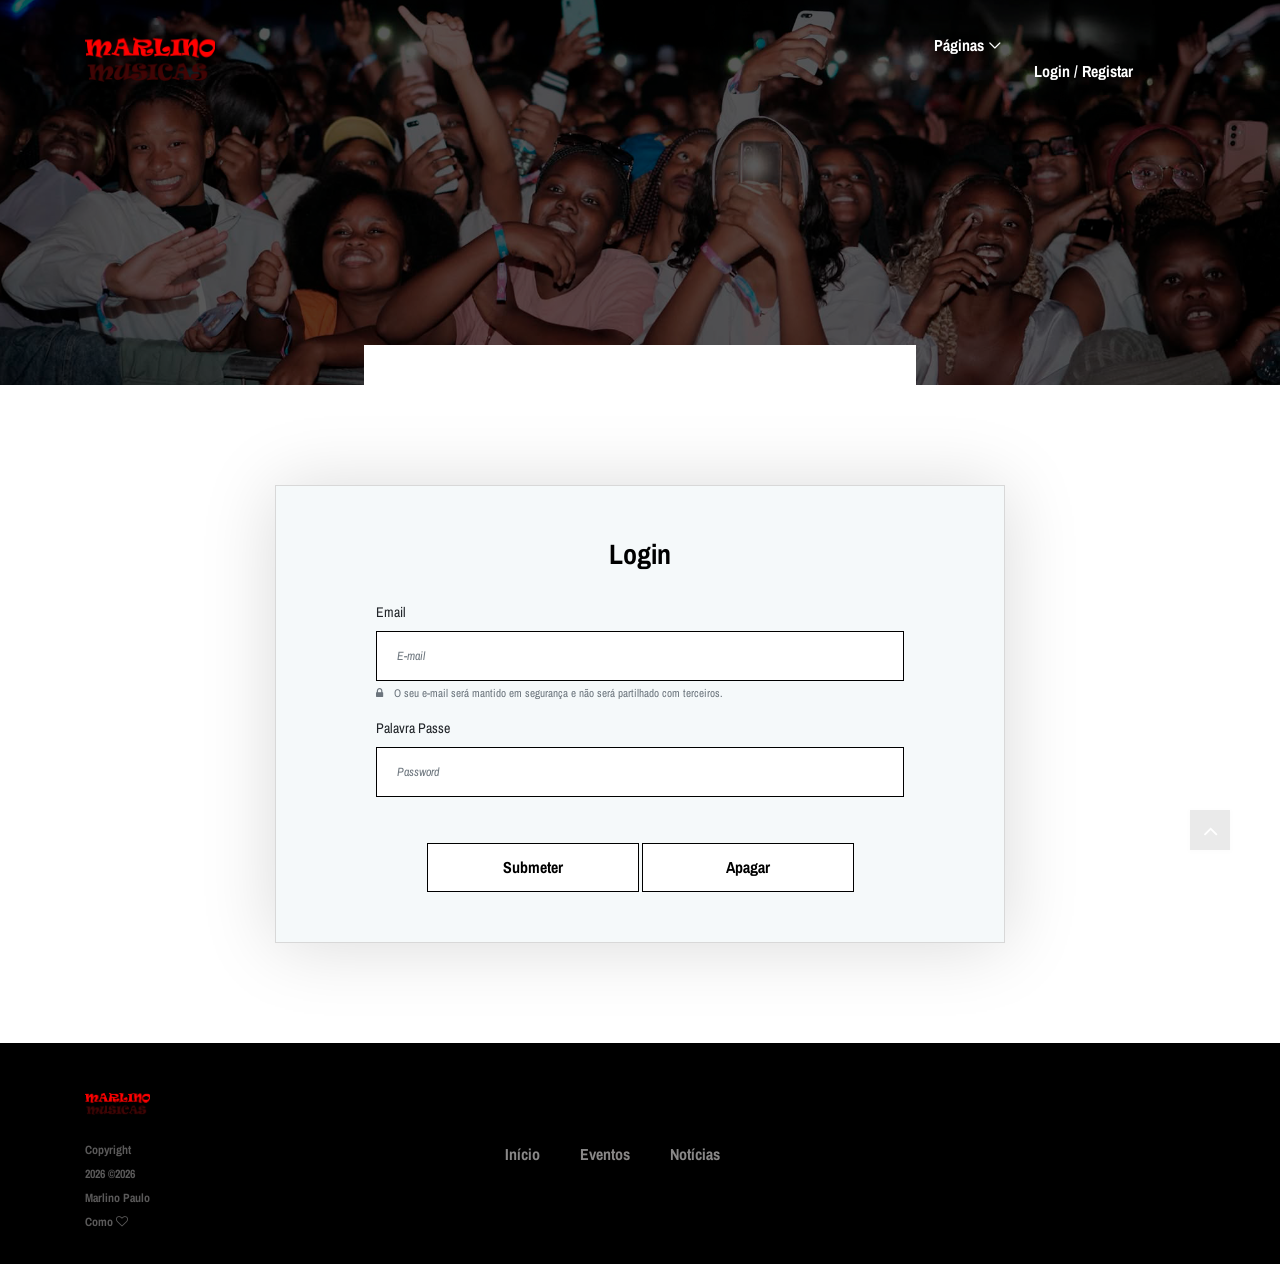
<file: login.html>
<!DOCTYPE html>
<html lang="en">

<head>
    <meta charset="UTF-8">
    <meta name="description" content="">
    <meta http-equiv="X-UA-Compatible" content="IE=edge">
    <meta name="viewport" content="width=device-width, initial-scale=1, shrink-to-fit=no">
    <!-- The above 4 meta tags *must* come first in the head; any other head content must come *after* these tags -->
</title>

    <!-- Favicon -->
    <link rel="icon" href="favicon.ico">

    <!-- Stylesheet -->
    <link rel="stylesheet" href="style.css">

</head>

<body>
    <!-- Preloader -->
    <div class="preloader d-flex align-items-center justify-content-center">
        <div class="lds-ellipsis">
            <div></div>
            <div></div>
            <div></div>
            <div></div>
        </div>
    </div>

    <!-- ##### Header Area Start ##### -->
    <header class="header-area">
        <!-- Navbar Area -->
        <div class="oneMusic-main-menu">
            <div class="classy-nav-container breakpoint-off">
                <div class="container">
                    <!-- Menu -->
                    <nav class="classy-navbar justify-content-between" id="oneMusicNav">

                        <!-- Nav brand -->
                        <a href="index.html" class="nav-brand"><img src="logo.png" alt=""></a>

                        <!-- Navbar Toggler -->
                        <div class="classy-navbar-toggler">
                            <span class="navbarToggler"><span></span><span></span><span></span></span>
                        </div>

                        <!-- Menu -->
                        <div class="classy-menu">

                            <!-- Close Button -->
                            <div class="classycloseIcon">
                                <div class="cross-wrap"><span class="top"></span><span class="bottom"></span></div>
                            </div>

                            <!-- Nav Start -->
                            <div class="classynav">
                                <ul>
                                    
                                    <li><a href="#">Páginas</a>
                                        <ul class="dropdown">
                                            <li><a href="index.html">Início</a></li>
                                           
                                            <li><a href="event.html">Eventos</a></li>
                                            <li><a href="blog.html">Notícias</a></li>
                                           
                                          
                                            <li><a href="login.html">Login</a></li>
                                            
                                    <li><a href="event.html">Eventos</a></li>
                                    <li><a href="blog.html">Notícias</a></li>
                                  
                                </ul>

                                <!-- Login/Register & Cart Button -->
                                <div class="login-register-cart-button d-flex align-items-center">
                                    <!-- Login/Register -->
                                    <div class="login-register-btn mr-50">
                                        <a href="login.html" id="loginBtn">Login / Registar</a>
                                    </div>

                                    <!-- Cart Button -->
                                    <div class="cart-btn">
                              
                                    </div>
                                </div>
                            </div>
                            <!-- Nav End -->

                        </div>
                    </nav>
                </div>
            </div>
        </div>
    </header>
    <!-- ##### Header Area End ##### -->

    <!-- ##### Breadcumb Area Start ##### -->
    <section class="breadcumb-area bg-img bg-overlay" style="background-image: url(breadcumb3.jpg);">
        <div class="bradcumbContent">
         
    </section>
    <!-- ##### Breadcumb Area End ##### -->

    <!-- ##### Login Area Start ##### -->
    <section class="login-area section-padding-100">
        <div class="container">
            <div class="row justify-content-center">
                <div class="col-12 col-lg-8">
                    <div class="login-content">
                        <h3>Login</h3>
                        <!-- Login Form -->
                        <div class="login-form">
    <form id="contactForm">

        <div class="form-group">
            <label for="email">Email</label>

            <input
                type="text"
                class="form-control"
                id="email"
                placeholder="E-mail">

            <small
                id="emailHelp"
                class="form-text text-muted">
                <i class="fa fa-lock mr-2"></i>
                O seu e-mail será mantido em segurança e não será partilhado com terceiros.
            </small>

            <span id="erroEmail" class="erro"></span>
        </div>

        <div class="form-group">
            <label for="exampleInputPassword1">Palavra Passe</label>

            <input
                type="password"
                class="form-control"
                id="exampleInputPassword1"
                placeholder="Password">

            <span id="erroPassword" class="erro"></span>
        </div>

        <button
            type="submit"
            class="btn oneMusic-btn mt-30"
            id="btnLogin">
            Submeter
        </button>

        <button
            type="button"
            class="btn oneMusic-btn mt-30"
            id="btnApagarLogin">
            Apagar
        </button>

        <div id="mensagemLogin"></div>

    </form>
</div>
                    </div>
                </div>
            </div>
        </div>
    </section>
    <!-- ##### Login Area End ##### -->

    <!-- ##### Footer Area Start ##### -->
    <footer class="footer-area">
        <div class="container">
            <div class="row d-flex flex-wrap align-items-center">
                <div class="col-2 col-md-1">
                    <a href="#"><img src="logo.png" alt=""></a>
                    <p class="copywrite-text"><a href="#"><!-- Link back to Colorlib can't be removed. Template is licensed under CC BY 3.0. -->
Copyright 2026 &copy;<script>document.write(new Date().getFullYear());</script> Marlino Paulo Como <i class="fa fa-heart-o" aria-hidden="true"></i>
<!-- Link back to Colorlib can't be removed. Template is licensed under CC BY 3.0. --></p>
                </div>

                <div class="col-12 col-md-6">
                    <div class="footer-nav">
                        <ul>
                            <li><a href="#">Início</a></li>
                          
                            <li><a href="#">Eventos</a></li>
                            <li><a href="#">Notícias</a></li>
                          
                        </ul>
                    </div>
                </div>
            </div>
        </div>
    </footer>
    <!-- ##### Footer Area Start ##### -->

    <!-- ##### All Javascript Script ##### -->
    <!-- jQuery-2.2.4 js -->
    <script src="jquery-2.2.4.min.js"></script>
    <!-- Popper js -->
    <script src="popper.min.js"></script>
    <!-- Bootstrap js -->
    <script src="bootstrap.min.js"></script>
    <!-- All Plugins js -->
    <script src="plugins.js"></script>
    <!-- Active js -->
    <script src="active.js"></script>
	<script src="main.js"></script>

</body>

</html>
</file>
<file: style.css>
/* [Master Stylesheet - v1.0] */
/* :: 1.0 Import Fonts */
@import url("https://fonts.googleapis.com/css?family=Archivo+Narrow:400,400i,500,500i,600,600i,700,700i");
/* :: 2.0 Import All CSS */
@import url(bootstrap.min.css);
@import url(classy-nav.css);
@import url(owl.carousel.min.css);
@import url(animate.css);
@import url(magnific-popup.css);
@import url(font-awesome.min.css);
@import url(audioplayer.css);
@import url(one-music-icon.css);
/* :: 3.0 Base CSS */
* {
  margin: 0;
  padding: 0; }

body {
  font-family: "Archivo Narrow", sans-serif;
  font-size: 14px; }

h1,
h2,
h3,
h4,
h5,
h6 {
  font-family: "Archivo Narrow", sans-serif;
  color: #000000;
  line-height: 1.3;
  font-weight: 700; }

p {
  font-family: "Archivo Narrow", sans-serif;
  color: #5f5f5f;
  font-size: 15px;
  line-height: 2;
  font-weight: 400; }

a,
a:hover,
a:focus {
  -webkit-transition-duration: 500ms;
  transition-duration: 500ms;
  text-decoration: none;
  outline: 0 solid transparent;
  color: #000000;
  font-weight: 700;
  font-size: 16px;
  font-family: "Archivo Narrow", sans-serif; }

ul,
ol {
  margin: 0; }
  ul li,
  ol li {
    list-style: none; }

img {
  height: auto;
  max-width: 100%; }

/* :: 3.1.0 Spacing */
.mt-15 {
  margin-top: 15px !important; }

.mt-30 {
  margin-top: 30px !important; }

.mt-50 {
  margin-top: 50px !important; }

.mt-70 {
  margin-top: 70px !important; }

.mt-100 {
  margin-top: 100px !important; }

.mb-15 {
  margin-bottom: 15px !important; }

.mb-30 {
  margin-bottom: 30px !important; }

.mb-50 {
  margin-bottom: 50px !important; }

.mb-70 {
  margin-bottom: 70px !important; }

.mb-100 {
  margin-bottom: 100px !important; }

.ml-15 {
  margin-left: 15px !important; }

.ml-30 {
  margin-left: 30px !important; }

.ml-50 {
  margin-left: 50px !important; }

.mr-15 {
  margin-right: 15px !important; }

.mr-30 {
  margin-right: 30px !important; }

.mr-50 {
  margin-right: 50px !important; }

/* :: 3.2.0 Height */
.height-400 {
  height: 400px !important; }

.height-500 {
  height: 500px !important; }

.height-600 {
  height: 600px !important; }

.height-700 {
  height: 700px !important; }

.height-800 {
  height: 800px !important; }

/* :: 3.3.0 Section Padding */
.section-padding-100 {
  padding-top: 100px;
  padding-bottom: 100px; }

.section-padding-100-0 {
  padding-top: 100px;
  padding-bottom: 0; }

.section-padding-0-100 {
  padding-top: 0;
  padding-bottom: 100px; }

.section-padding-100-70 {
  padding-top: 100px;
  padding-bottom: 70px; }

/* :: 3.4.0 Section Heading */
.section-heading {
  position: relative;
  z-index: 1;
  margin-bottom: 100px;
  text-align: center; }
  .section-heading p {
    color: #5f5f5f;
    font-size: 14px;
    margin-bottom: 5px; }
  .section-heading h2 {
    font-size: 18px;
    text-transform: uppercase;
    letter-spacing: 10px;
    margin-bottom: 0; }
    @media only screen and (max-width: 767px) {
      .section-heading h2 {
        letter-spacing: 5px; } }
  .section-heading.white h2 {
    color: #fff; }
  .section-heading.style-2 p {
    font-size: 16px; }
  .section-heading.style-2 h2 {
    font-size: 30px; }
    @media only screen and (max-width: 767px) {
      .section-heading.style-2 h2 {
        font-size: 24px; } }

/* :: 3.5.0 Preloader */
.preloader {
  background-color: #ffffff;
  width: 100%;
  height: 100%;
  position: fixed;
  top: 0;
  left: 0;
  right: 0;
  z-index: 99999; }
  .preloader .lds-ellipsis {
    display: inline-block;
    position: relative;
    width: 64px;
    height: 64px; }
    .preloader .lds-ellipsis div {
      position: absolute;
      top: 27px;
      width: 11px;
      height: 11px;
      border-radius: 50%;
      background: #000000;
      animation-timing-function: cubic-bezier(0, 1, 1, 0); }
      .preloader .lds-ellipsis div:nth-child(1) {
        left: 6px;
        -webkit-animation: lds-ellipsis1 0.6s infinite;
        animation: lds-ellipsis1 0.6s infinite; }
      .preloader .lds-ellipsis div:nth-child(2) {
        left: 6px;
        -webkit-animation: lds-ellipsis2 0.6s infinite;
        animation: lds-ellipsis2 0.6s infinite; }
      .preloader .lds-ellipsis div:nth-child(3) {
        left: 26px;
        -webkit-animation: lds-ellipsis2 0.6s infinite;
        animation: lds-ellipsis2 0.6s infinite; }
      .preloader .lds-ellipsis div:nth-child(4) {
        left: 45px;
        -webkit-animation: lds-ellipsis3 0.6s infinite;
        animation: lds-ellipsis3 0.6s infinite; }

@-webkit-keyframes lds-ellipsis1 {
  0% {
    -webkit-transform: scale(0);
    transform: scale(0); }
  100% {
    -webkit-transform: scale(1);
    transform: scale(1); } }
@keyframes lds-ellipsis1 {
  0% {
    -webkit-transform: scale(0);
    transform: scale(0); }
  100% {
    -webkit-transform: scale(1);
    transform: scale(1); } }
@-webkit-keyframes lds-ellipsis3 {
  0% {
    -webkit-transform: scale(1);
    transform: scale(1); }
  100% {
    -webkit-transform: scale(0);
    transform: scale(0); } }
@keyframes lds-ellipsis3 {
  0% {
    -webkit-transform: scale(1);
    transform: scale(1); }
  100% {
    -webkit-transform: scale(0);
    transform: scale(0); } }
@-webkit-keyframes lds-ellipsis2 {
  0% {
    -webkit-transform: translate(0, 0);
    transform: translate(0, 0); }
  100% {
    -webkit-transform: translate(19px, 0);
    transform: translate(19px, 0); } }
@keyframes lds-ellipsis2 {
  0% {
    -webkit-transform: translate(0, 0);
    transform: translate(0, 0); }
  100% {
    -webkit-transform: translate(19px, 0);
    transform: translate(19px, 0); } }
/* :: 3.6.0 Miscellaneous */
.bg-img {
  background-position: center center;
  background-size: cover;
  background-repeat: no-repeat; }

.bg-white {
  background-color: #ffffff !important; }

.bg-dark {
  background-color: #000000 !important; }

.bg-transparent {
  background-color: transparent !important; }

.bg-gray {
  background-color: #f5f9fa; }

.font-bold {
  font-weight: 700; }

.font-light {
  font-weight: 300; }

.bg-overlay {
  position: relative;
  z-index: 2;
  background-position: center center;
  background-size: cover; }
  .bg-overlay::after {
    background-color: rgba(0, 0, 0, 0.65);
    position: absolute;
    z-index: -1;
    top: 0;
    left: 0;
    width: 100%;
    height: 100%;
    content: ""; }

.bg-fixed {
  background-attachment: fixed !important; }

/* :: 3.7.0 ScrollUp */
#scrollUp {
  background-color: #000000;
  border-radius: 0;
  bottom: 50px;
  box-shadow: 0 2px 6px 0 rgba(0, 0, 0, 0.3);
  color: #ffffff;
  font-size: 24px;
  height: 40px;
  line-height: 40px;
  right: 50px;
  text-align: center;
  width: 40px;
  -webkit-transition-duration: 500ms;
  transition-duration: 500ms;
  box-shadow: 0 1px 5px 2px rgba(0, 0, 0, 0.15); }
  @media only screen and (max-width: 767px) {
    #scrollUp {
      right: 30px;
      bottom: 30px; } }
  #scrollUp:hover {
    background-color: #fff;
    color: #232323; }

/* :: 3.8.0 oneMusic Button */
.oneMusic-btn {
  background-color: #fff;
  -webkit-transition-duration: 500ms;
  transition-duration: 500ms;
  position: relative;
  z-index: 1;
  display: inline-block;
  min-width: 212px;
  height: 49px;
  color: #000;
  border: 1px solid #000;
  border-radius: 0;
  padding: 0 30px;
  font-size: 16px;
  line-height: 47px;
  font-weight: 700;
  text-transform: capitalize; }
  .oneMusic-btn i {
    margin-left: 5px; }
  .oneMusic-btn:hover, .oneMusic-btn:focus {
    font-size: 16px;
    font-weight: 700;
    background-color: #000000;
    color: #fff; }
  .oneMusic-btn.btn-2 {
    background-color: #000000;
    color: #fff; }
    .oneMusic-btn.btn-2:hover, .oneMusic-btn.btn-2:focus {
      background-color: #fff;
      color: #232323; }

/* :: 4.0 Header Area CSS */
.header-area {
  position: absolute;
  z-index: 1000;
  width: 100%;
  top: 20px;
  left: 0;
  z-index: 1000; }
  .header-area .oneMusic-main-menu {
    position: relative;
    width: 100%;
    height: 85px;
    background-color: transparent; }
    @media only screen and (max-width: 767px) {
      .header-area .oneMusic-main-menu {
        height: 70px; } }
    .header-area .oneMusic-main-menu .classy-nav-container {
      background-color: transparent; }
    .header-area .oneMusic-main-menu .classy-navbar {
      background-color: transparent;
      height: 85px;
      padding: 0; }
      @media only screen and (max-width: 767px) {
        .header-area .oneMusic-main-menu .classy-navbar {
          height: 70px; } }
      .header-area .oneMusic-main-menu .classy-navbar .classynav ul li a {
        font-weight: 700;
        text-transform: capitalize;
        color: #ffffff;
        font-size: 16px; }
        .header-area .oneMusic-main-menu .classy-navbar .classynav ul li a:hover, .header-area .oneMusic-main-menu .classy-navbar .classynav ul li a:focus {
          color: rgba(255, 255, 255, 0.7); }
        @media only screen and (min-width: 768px) and (max-width: 991px) {
          .header-area .oneMusic-main-menu .classy-navbar .classynav ul li a {
            background-color: #000000;
            border-bottom-color: rgba(255, 255, 255, 0.1); } }
        @media only screen and (max-width: 767px) {
          .header-area .oneMusic-main-menu .classy-navbar .classynav ul li a {
            background-color: #000000;
            border-bottom-color: rgba(255, 255, 255, 0.1); } }
      .header-area .oneMusic-main-menu .classy-navbar .classynav ul li.megamenu-item > a::after,
      .header-area .oneMusic-main-menu .classy-navbar .classynav ul li.has-down > a::after {
        color: #ffffff; }
      .header-area .oneMusic-main-menu .classy-navbar .classynav ul li.megamenu-item ul li > a::after,
      .header-area .oneMusic-main-menu .classy-navbar .classynav ul li.has-down ul li > a::after {
        color: #232323; }
        @media only screen and (max-width: 767px) {
          .header-area .oneMusic-main-menu .classy-navbar .classynav ul li.megamenu-item ul li > a::after,
          .header-area .oneMusic-main-menu .classy-navbar .classynav ul li.has-down ul li > a::after {
            color: #ffffff; } }
      .header-area .oneMusic-main-menu .classy-navbar .classynav ul li ul li a {
        color: #232323; }
        .header-area .oneMusic-main-menu .classy-navbar .classynav ul li ul li a:hover, .header-area .oneMusic-main-menu .classy-navbar .classynav ul li ul li a:focus {
          color: #888888; }
        @media only screen and (min-width: 992px) and (max-width: 1199px) {
          .header-area .oneMusic-main-menu .classy-navbar .classynav ul li ul li a {
            padding: 0 15px; } }
        @media only screen and (min-width: 768px) and (max-width: 991px) {
          .header-area .oneMusic-main-menu .classy-navbar .classynav ul li ul li a {
            color: #ffffff;
            padding: 0 30px;
            border-bottom-color: rgba(255, 255, 255, 0.1); } }
        @media only screen and (max-width: 767px) {
          .header-area .oneMusic-main-menu .classy-navbar .classynav ul li ul li a {
            color: #ffffff;
            padding: 0 30px;
            border-bottom-color: rgba(255, 255, 255, 0.1) !important; } }
      .header-area .oneMusic-main-menu .classy-navbar .classynav ul li .dropdown li .dropdown li .dropdown li a {
        border-bottom: 1px solid rgba(242, 244, 248, 0.7); }
        @media only screen and (min-width: 768px) and (max-width: 991px) {
          .header-area .oneMusic-main-menu .classy-navbar .classynav ul li .dropdown li .dropdown li .dropdown li a {
            border-bottom-color: rgba(255, 255, 255, 0.1) !important; } }
        @media only screen and (max-width: 767px) {
          .header-area .oneMusic-main-menu .classy-navbar .classynav ul li .dropdown li .dropdown li .dropdown li a {
            border-bottom-color: rgba(255, 255, 255, 0.1) !important; } }
    .header-area .oneMusic-main-menu .login-register-cart-button {
      position: relative;
      z-index: 1;
      margin-left: 100px; }
      @media only screen and (min-width: 768px) and (max-width: 991px) {
        .header-area .oneMusic-main-menu .login-register-cart-button {
          margin-left: 12px;
          margin-top: 15px; } }
      @media only screen and (max-width: 767px) {
        .header-area .oneMusic-main-menu .login-register-cart-button {
          margin-left: 12px;
          margin-top: 15px; } }
      .header-area .oneMusic-main-menu .login-register-cart-button .login-register-btn {
        position: relative;
        z-index: 10; }
        .header-area .oneMusic-main-menu .login-register-cart-button .login-register-btn a {
          -webkit-transition-duration: 500ms;
          transition-duration: 500ms;
          margin-bottom: 0;
          color: #fff;
          font-weight: 700;
          font-size: 16px;
          cursor: pointer;
          line-height: 1; }
          .header-area .oneMusic-main-menu .login-register-cart-button .login-register-btn a:hover, .header-area .oneMusic-main-menu .login-register-cart-button .login-register-btn a:focus {
            color: rgba(255, 255, 255, 0.7); }
      .header-area .oneMusic-main-menu .login-register-cart-button .cart-btn {
        position: relative;
        z-index: 10; }
        .header-area .oneMusic-main-menu .login-register-cart-button .cart-btn p {
          -webkit-transition-duration: 500ms;
          transition-duration: 500ms;
          margin-bottom: 0;
          color: #fff;
          font-size: 18px;
          cursor: pointer;
          line-height: 1; }
          .header-area .oneMusic-main-menu .login-register-cart-button .cart-btn p:hover, .header-area .oneMusic-main-menu .login-register-cart-button .cart-btn p:focus {
            color: rgba(255, 255, 255, 0.7); }
          .header-area .oneMusic-main-menu .login-register-cart-button .cart-btn p .quantity {
            width: 15px;
            height: 15px;
            border: 1px solid #fff;
            background-color: #232323;
            color: #fff;
            display: block;
            position: absolute;
            bottom: -5px;
            left: -10px;
            z-index: 10;
            font-size: 9px;
            font-weight: 400;
            border-radius: 50%;
            line-height: 13px;
            text-align: center; }
  .header-area .is-sticky .oneMusic-main-menu {
    position: fixed;
    width: 100%;
    height: 85px;
    top: 0;
    left: 0;
    z-index: 9999;
    background-color: #000000;
    box-shadow: 0 5px 50px 15px rgba(0, 0, 0, 0.2); }
    @media only screen and (max-width: 767px) {
      .header-area .is-sticky .oneMusic-main-menu {
        height: 70px; } }

.classy-navbar .nav-brand {
  max-width: 130px; }

@media only screen and (min-width: 768px) and (max-width: 991px) {
  .breakpoint-on .classy-navbar .classy-menu {
    background-color: #000000; } }
@media only screen and (max-width: 767px) {
  .breakpoint-on .classy-navbar .classy-menu {
    background-color: #000000; } }

@media only screen and (min-width: 768px) and (max-width: 991px) {
  .classynav ul li .megamenu .single-mega.cn-col-4 {
    padding: 0; } }
@media only screen and (max-width: 767px) {
  .classynav ul li .megamenu .single-mega.cn-col-4 {
    padding: 0; } }

.classycloseIcon .cross-wrap span {
  background: #ffffff; }

/* :: 5.0 Hero Slides Area */
.hero-area,
.hero-slides {
  position: relative;
  z-index: 1; }

.single-hero-slide {
  width: 100%;
  height: 950px;
  position: relative;
  z-index: 1;
  padding: 0 30px;
  overflow: hidden; }
  @media only screen and (min-width: 992px) and (max-width: 1199px) {
    .single-hero-slide {
      height: 700px; } }
  @media only screen and (min-width: 768px) and (max-width: 991px) {
    .single-hero-slide {
      height: 650px; } }
  @media only screen and (max-width: 767px) {
    .single-hero-slide {
      height: 500px; } }
  .single-hero-slide::after {
    position: absolute;
    width: 100%;
    height: 100%;
    z-index: -5;
    top: 0;
    left: 0;
    background-color: rgba(0, 0, 0, 0.35);
    content: ''; }
  .single-hero-slide .slide-img {
    position: absolute;
    width: 100%;
    height: 100%;
    z-index: -10;
    left: 0;
    right: 0;
    top: 0;
    bottom: 0; }
  .single-hero-slide .hero-slides-content {
    display: inline-block;
    width: 100%; }
    .single-hero-slide .hero-slides-content h6 {
      font-size: 18px;
      color: #fff;
      letter-spacing: 20px;
      text-transform: uppercase;
      margin-bottom: 20px;
      display: block; }
      @media only screen and (max-width: 767px) {
        .single-hero-slide .hero-slides-content h6 {
          letter-spacing: 5px; } }
    .single-hero-slide .hero-slides-content h2 {
      position: relative;
      z-index: 1;
      font-size: 60px;
      color: #ffffff;
      margin-bottom: 0;
      font-weight: 400;
      display: block;
      text-transform: capitalize;
      letter-spacing: 30px;
      overflow: hidden; }
      .single-hero-slide .hero-slides-content h2 span {
        position: absolute;
        top: 0;
        width: 100%;
        height: 100%;
        left: 0;
        color: rgba(255, 255, 255, 0.15);
        -webkit-animation: textsonar 6s linear infinite;
        animation: textsonar 6s linear infinite; }
      @media only screen and (min-width: 768px) and (max-width: 991px) {
        .single-hero-slide .hero-slides-content h2 {
          letter-spacing: 15px;
          font-size: 42px; } }
      @media only screen and (max-width: 767px) {
        .single-hero-slide .hero-slides-content h2 {
          letter-spacing: 5px;
          font-size: 30px; } }
    .single-hero-slide .hero-slides-content .btn {
      border: 1px solid #fff;
      background-color: transparent;
      color: #fff; }
      .single-hero-slide .hero-slides-content .btn:hover, .single-hero-slide .hero-slides-content .btn:focus {
        background-color: #fff;
        color: #000000; }

@-webkit-keyframes textsonar {
  0% {
    -webkit-transform: scaleX(1);
    transform: scaleX(1); }
  50% {
    -webkit-transform: scaleX(1.15);
    transform: scaleX(1.15); }
  100% {
    -webkit-transform: scaleX(1);
    transform: scaleX(1); } }
@keyframes textsonar {
  0% {
    -webkit-transform: scaleX(1);
    transform: scaleX(1); }
  50% {
    -webkit-transform: scaleX(1.15);
    transform: scaleX(1.15); }
  100% {
    -webkit-transform: scaleX(1);
    transform: scaleX(1); } }
.single-hero-slide .slide-img {
  -webkit-animation: slide 12s linear infinite;
  animation: slide 12s linear infinite; }

@-webkit-keyframes slide {
  0% {
    -webkit-transform: scale(1);
    transform: scale(1); }
  50% {
    -webkit-transform: scale(1.2);
    transform: scale(1.2); }
  100% {
    -webkit-transform: scale(1);
    transform: scale(1); } }
@keyframes slide {
  0% {
    -webkit-transform: scale(1);
    transform: scale(1); }
  50% {
    -webkit-transform: scale(1.2);
    transform: scale(1.2); }
  100% {
    -webkit-transform: scale(1);
    transform: scale(1); } }
/* :: 6.0 Buy Now Area CSS */
.oneMusic-buy-now-area.has-fluid {
  padding-left: 4%;
  padding-right: 4%;
  position: relative;
  z-index: 1; }

/* :: 7.0 Events Area CSS */
.single-event-area {
  position: relative;
  z-index: 1;
  -webkit-transition-duration: 500ms;
  transition-duration: 500ms; }
  .single-event-area img {
    width: 100%; }
  .single-event-area .event-text {
    text-align: center;
    position: relative;
    z-index: 1;
    padding: 30px 15px;
    background-color: #000;
    -webkit-transition-duration: 500ms;
    transition-duration: 500ms; }
    .single-event-area .event-text h4 {
      color: #fff;
      text-transform: uppercase;
      -webkit-transition-duration: 500ms;
      transition-duration: 500ms; }
    .single-event-area .event-text .event-meta-data {
      position: relative;
      margin-bottom: 30px; }
      .single-event-area .event-text .event-meta-data a {
        -webkit-transition-duration: 500ms;
        transition-duration: 500ms;
        position: relative;
        z-index: 1;
        color: #fff;
        font-size: 15px;
        font-weight: 400;
        display: inline-block;
        padding-right: 29px; }
        .single-event-area .event-text .event-meta-data a:first-child::after {
          position: absolute;
          content: '|';
          top: 0;
          right: 12px;
          z-index: 1; }
        .single-event-area .event-text .event-meta-data a:last-child {
          padding-right: 0; }
    .single-event-area .event-text .see-more-btn {
      font-size: 11px;
      color: #fff;
      text-transform: uppercase;
      letter-spacing: 10px;
      border-bottom: 1px solid #fff;
      padding-left: 0;
      padding-right: 0;
      border-radius: 0; }
      .single-event-area .event-text .see-more-btn:hover, .single-event-area .event-text .see-more-btn:focus {
        font-weight: 400; }
  .single-event-area:hover, .single-event-area:focus {
    box-shadow: 0 5px 80px 0 rgba(0, 0, 0, 0.2); }
    .single-event-area:hover .event-text, .single-event-area:focus .event-text {
      background-color: #f5f9fa; }
      .single-event-area:hover .event-text h4,
      .single-event-area:hover .event-text .event-meta-data a, .single-event-area:focus .event-text h4,
      .single-event-area:focus .event-text .event-meta-data a {
        color: #000000; }
      .single-event-area:hover .event-text .see-more-btn, .single-event-area:focus .event-text .see-more-btn {
        border-bottom-color: #000000;
        color: #000000; }

/* :: 8.0 Newsletter Area CSS */
.newsletter-area {
  position: relative;
  z-index: 1;
  border: 1px solid #000000;
  padding: 45px; }
  .newsletter-area .newsletter-form {
    position: relative;
    z-index: 1; }
    .newsletter-area .newsletter-form input {
      width: 100%;
      height: 40px;
      font-size: 14px;
      color: #b3b3b3;
      font-style: italic;
      border: none;
      border-bottom: 1px solid #d6d6d6;
      margin-bottom: 30px;
      display: block; }

.testimonials-area {
  position: relative;
  z-index: 1;
  padding: 45px; }
  .testimonials-area .testimonials-slide {
    position: relative;
    z-index: 1; }
    .testimonials-area .testimonials-slide .single-slide p {
      font-size: 15px;
      color: #fff;
      font-style: italic; }
    .testimonials-area .testimonials-slide .single-slide .testimonial-info {
      margin-top: 30px;
      display: block; }
      .testimonials-area .testimonials-slide .single-slide .testimonial-info .testimonial-thumb {
        width: 44px;
        height: 44px;
        border-radius: 50%;
        margin-right: 15px; }
        .testimonials-area .testimonials-slide .single-slide .testimonial-info .testimonial-thumb img {
          border-radius: 50%; }
      .testimonials-area .testimonials-slide .single-slide .testimonial-info p {
        font-style: normal;
        font-size: 15px;
        color: #fff;
        margin-bottom: 0; }

/* :: 9.0 Album Catagory Area CSS */
.featured-artist-area {
  position: relative;
  z-index: 1; }

.featured-artist-content {
  position: relative;
  z-index: 1; }
  @media only screen and (max-width: 767px) {
    .featured-artist-content {
      margin-top: 50px; } }
  .featured-artist-content p {
    color: #fff; }

.browse-by-catagories {
  position: relative;
  z-index: 1; }
  .browse-by-catagories a {
    display: inline-block;
    background-color: #f4f4f4;
    border: 2px solid transparent;
    padding: 6px 9px;
    font-size: 15px;
    margin-right: 5px; }
    @media only screen and (min-width: 992px) and (max-width: 1199px) {
      .browse-by-catagories a {
        padding: 4px 7px;
        font-size: 14px;
        margin-right: 4px; } }
    @media only screen and (min-width: 768px) and (max-width: 991px) {
      .browse-by-catagories a {
        padding: 4px 7px;
        font-size: 14px;
        margin-right: 5px;
        margin-bottom: 5px; } }
    @media only screen and (max-width: 767px) {
      .browse-by-catagories a {
        padding: 2px 5px;
        font-size: 13px;
        margin-right: 5px;
        margin-bottom: 5px; } }
    .browse-by-catagories a:hover, .browse-by-catagories a:focus, .browse-by-catagories a.active {
      border: 2px solid #000000; }
    .browse-by-catagories a:first-child {
      border-color: transparent;
      background-color: transparent; }

.single-album {
  position: relative;
  z-index: 1;
  -webkit-transition-duration: 500ms;
  transition-duration: 500ms;
  margin-bottom: 30px; }
  .single-album img {
    width: 100%; }
  .single-album .album-info {
    position: relative;
    z-index: 1;
    text-align: center;
    padding-top: 15px;
    padding-bottom: 15px; }
    .single-album .album-info h5 {
      font-size: 18px;
      margin-bottom: 0;
      text-transform: uppercase; }
    .single-album .album-info p {
      margin-bottom: 0; }
  .single-album:hover, .single-album:focus {
    box-shadow: 0 5px 70px 0 rgba(0, 0, 0, 0.15); }

.single-album-area {
  position: relative;
  z-index: 1;
  -webkit-transition-duration: 500ms;
  transition-duration: 500ms;
  margin-bottom: 30px; }
  .single-album-area .album-thumb {
    position: relative;
    z-index: 1; }
    .single-album-area .album-thumb .album-price p {
      position: absolute;
      top: 15px;
      left: 15px;
      background-color: #fff;
      margin-bottom: 0;
      line-height: 1;
      padding: 5px 15px;
      border-radius: 15px;
      z-index: 20; }
    .single-album-area .album-thumb .play-icon a {
      color: #fff;
      font-size: 50px;
      position: absolute;
      top: 50%;
      left: 50%;
      line-height: 1;
      -webkit-transform: translate(-50%, -50%);
      transform: translate(-50%, -50%); }
  .single-album-area img {
    width: 100%; }
  .single-album-area .album-info {
    display: block;
    position: relative;
    z-index: 1;
    padding-top: 15px;
    padding-bottom: 15px; }
    .single-album-area .album-info h5 {
      font-size: 18px;
      margin-bottom: 0;
      text-transform: uppercase; }
    .single-album-area .album-info p {
      margin-bottom: 0; }

.albums-slideshow {
  position: relative;
  z-index: 1; }
  .albums-slideshow .single-album {
    -webkit-transition-duration: 500ms;
    transition-duration: 500ms;
    margin-bottom: 0;
    border: 1px solid transparent; }
    .albums-slideshow .single-album:hover, .albums-slideshow .single-album:focus {
      border: 1px solid #000000;
      box-shadow: none;
      background-color: #f5f9fa; }
  .albums-slideshow .owl-prev,
  .albums-slideshow .owl-next {
    -webkit-transition-duration: 500ms;
    transition-duration: 500ms;
    background-color: #fff;
    position: absolute;
    width: 50px;
    height: 50px;
    border: 1px solid #000000;
    top: 50%;
    left: -25px;
    margin-top: -50px;
    z-index: 50;
    text-align: center;
    line-height: 48px;
    opacity: 0;
    visibility: hidden; }
    @media only screen and (max-width: 767px) {
      .albums-slideshow .owl-prev,
      .albums-slideshow .owl-next {
        left: 0; } }
    .albums-slideshow .owl-prev:hover, .albums-slideshow .owl-prev:focus,
    .albums-slideshow .owl-next:hover,
    .albums-slideshow .owl-next:focus {
      background-color: #000000;
      color: #fff; }
  .albums-slideshow .owl-next {
    left: auto;
    right: -25px; }
    @media only screen and (max-width: 767px) {
      .albums-slideshow .owl-next {
        right: 0; } }
  .albums-slideshow:hover .owl-prev,
  .albums-slideshow:hover .owl-next {
    opacity: 1;
    visibility: visible; }

/* :: 10.0 Songs Area CSS */
.single-song-area {
  position: relative;
  z-index: 1; }
  .single-song-area .song-thumbnail {
    position: relative;
    z-index: 1;
    -webkit-box-flex: 0;
    -ms-flex: 0 0 135px;
    flex: 0 0 135px;
    max-width: 135px;
    width: 135px;
    margin-right: 50px; }
    .single-song-area .song-thumbnail img {
      width: 100%; }
    @media only screen and (max-width: 767px) {
      .single-song-area .song-thumbnail {
        margin-right: 0;
        -webkit-box-flex: 0;
        -ms-flex: 0 0 100%;
        flex: 0 0 100%;
        max-width: 100%;
        width: 100%; } }
  .single-song-area .song-play-area {
    position: relative;
    z-index: 1;
    -webkit-box-flex: 0;
    -ms-flex: 0 0 calc(100% - 185px);
    flex: 0 0 calc(100% - 185px);
    max-width: calc(100% - 185px);
    width: calc(100% - 185px);
    background-color: #262626;
    padding: 15px 30px 20px; }
    @media only screen and (max-width: 767px) {
      .single-song-area .song-play-area {
        -webkit-box-flex: 0;
        -ms-flex: 0 0 100%;
        flex: 0 0 100%;
        max-width: 100%;
        width: 100%; } }
    .single-song-area .song-play-area .song-name p {
      color: #b8b8b8;
      margin-bottom: 5px; }
    .single-song-area .song-play-area .audioplayer {
      margin: 0;
      padding: 0;
      width: 100%;
      height: auto;
      align-items: center;
      border: none;
      border-radius: 0;
      background: transparent; }
    .single-song-area .song-play-area .audioplayer-playing .audioplayer-playpause,
    .single-song-area .song-play-area .audioplayer:not(.audioplayer-playing) .audioplayer-playpause:hover,
    .single-song-area .song-play-area .audioplayer:not(.audioplayer-playing) .audioplayer-playpause {
      background: #fff; }
    .single-song-area .song-play-area .audioplayer-time {
      font-size: 14px;
      color: #fff; }

.song-play-area {
  position: relative;
  z-index: 1;
  width: 100%;
  background-color: #262626;
  padding: 15px 30px 20px;
  border: 1px solid #363636; }
  .song-play-area .song-name p {
    color: #b8b8b8;
    margin-bottom: 5px; }
  .song-play-area .audioplayer {
    margin: 0;
    padding: 0;
    width: 100%;
    height: auto;
    align-items: center;
    border: none;
    border-radius: 0;
    background: transparent; }
  .song-play-area .audioplayer-playing .audioplayer-playpause,
  .song-play-area .audioplayer:not(.audioplayer-playing) .audioplayer-playpause:hover,
  .song-play-area .audioplayer:not(.audioplayer-playing) .audioplayer-playpause {
    background: #fff; }
  .song-play-area .audioplayer-time {
    font-size: 14px;
    color: #fff; }

/* :: 11.0 Miscellaneous Area CSS */
.weeks-top-area {
  position: relative;
  z-index: 1;
  padding: 45px 30px;
  -webkit-transition-duration: 500ms;
  transition-duration: 500ms;
  border: 1px solid transparent; }
  .weeks-top-area .single-top-item {
    position: relative;
    z-index: 1;
    margin-bottom: 21px; }
    .weeks-top-area .single-top-item:last-child {
      margin-bottom: 0; }
    .weeks-top-area .single-top-item .thumbnail {
      -webkit-box-flex: 0;
      -ms-flex: 0 0 73px;
      flex: 0 0 73px;
      max-width: 73px;
      width: 73px;
      margin-right: 20px; }
    .weeks-top-area .single-top-item .content- h6 {
      text-transform: uppercase;
      margin-bottom: 0; }
    .weeks-top-area .single-top-item .content- p {
      font-size: 14px;
      margin-bottom: 0; }
  .weeks-top-area:hover, .weeks-top-area:focus {
    background-color: #f5f9fa;
    border-color: #d8d8d8; }

.popular-artists-area {
  position: relative;
  z-index: 1;
  padding: 45px 30px;
  -webkit-transition-duration: 500ms;
  transition-duration: 500ms;
  border: 1px solid #d8d8d8;
  background-color: #f5f9fa; }
  .popular-artists-area .single-artists {
    position: relative;
    z-index: 1;
    margin-bottom: 17px; }
    .popular-artists-area .single-artists:last-child {
      margin-bottom: 0; }
    .popular-artists-area .single-artists .thumbnail {
      -webkit-box-flex: 0;
      -ms-flex: 0 0 63px;
      flex: 0 0 63px;
      max-width: 63px;
      width: 63px;
      margin-right: 20px;
      border-radius: 50%; }
      .popular-artists-area .single-artists .thumbnail img {
        border-radius: 50%; }
    .popular-artists-area .single-artists .content- p {
      font-size: 16px;
      margin-bottom: 0; }

.new-hits-area {
  position: relative;
  z-index: 1;
  padding: 45px 30px;
  -webkit-transition-duration: 500ms;
  transition-duration: 500ms;
  border: 1px solid #d8d8d8;
  background-color: #f5f9fa; }
  .new-hits-area .single-new-item {
    position: relative;
    z-index: 1;
    border-bottom: 1px solid #d8d8d8;
    margin-bottom: 10px;
    padding-bottom: 10px; }
    .new-hits-area .single-new-item:last-child {
      margin-bottom: 0;
      border-bottom: none;
      padding-bottom: 0; }
    .new-hits-area .single-new-item .thumbnail {
      -webkit-box-flex: 0;
      -ms-flex: 0 0 73px;
      flex: 0 0 73px;
      max-width: 73px;
      width: 73px;
      margin-right: 20px; }
    .new-hits-area .single-new-item .content- h6 {
      text-transform: uppercase;
      margin-bottom: 0; }
    .new-hits-area .single-new-item .content- p {
      font-size: 14px;
      margin-bottom: 0; }
    .new-hits-area .single-new-item .audioplayer {
      margin: 0;
      padding: 0;
      width: auto;
      height: auto;
      border: none;
      border-radius: 0;
      background: transparent; }
    .new-hits-area .single-new-item .audioplayer-playing .audioplayer-playpause,
    .new-hits-area .single-new-item .audioplayer:not(.audioplayer-playing) .audioplayer-playpause:hover,
    .new-hits-area .single-new-item .audioplayer:not(.audioplayer-playing) .audioplayer-playpause {
      background: #d6d6d6; }
    .new-hits-area .single-new-item .audioplayer:not(.audioplayer-playing) .audioplayer-playpause a {
      border-left: 12px solid #fff; }
    .new-hits-area .single-new-item .audioplayer-time,
    .new-hits-area .single-new-item .audioplayer-volume,
    .new-hits-area .single-new-item .audioplayer-bar {
      display: none; }

/* :: 12.0 Login Area CSS */
.login-content {
  -webkit-transition-duration: 500ms;
  transition-duration: 500ms;
  position: relative;
  z-index: 1;
  background-color: #f5f9fa;
  border: 1px solid #d8d8d8;
  padding: 50px 100px;
  box-shadow: 0 2px 70px 0 rgba(0, 0, 0, 0.15);
  text-align: center; }
  @media only screen and (max-width: 767px) {
    .login-content {
      padding: 50px 30px; } }
  .login-content h3 {
    margin-bottom: 30px; }
  .login-content .form-group {
    text-align: left; }
  .login-content .form-control {
    width: 100%;
    height: 50px;
    border: 1px solid #000000;
    font-size: 12px;
    font-style: italic;
    padding: 0 20px;
    border-radius: 0; }
    .login-content .form-control:focus {
      box-shadow: none; }

/* :: 13.0 Services Area CSS */
.single-service-area .icon {
  -webkit-box-flex: 0;
  -ms-flex: 0 0 78px;
  flex: 0 0 78px;
  max-width: 78px;
  width: 78px;
  position: relative;
  z-index: 1;
  width: 78px;
  height: 78px;
  border: 1px solid #000000;
  text-align: center; }
  .single-service-area .icon span {
    line-height: 76px;
    font-size: 40px; }
.single-service-area .text {
  position: relative;
  z-index: 1;
  -webkit-box-flex: 0;
  -ms-flex: 0 0 calc(100% - 78px);
  flex: 0 0 calc(100% - 78px);
  max-width: calc(100% - 78px);
  width: calc(100% - 78px);
  padding-left: 30px; }

/* :: 14.0 Footer Area CSS */
.footer-area {
  position: relative;
  z-index: 1;
  background-color: #000000;
  padding: 30px 0; }
  @media only screen and (max-width: 767px) {
    .footer-area {
      text-align: center; } }
  .footer-area .copywrite-text {
    font-size: 12px;
    margin-bottom: 0;
    color: rgba(166, 165, 165, 0.54); }
    .footer-area .copywrite-text a {
      color: rgba(166, 165, 165, 0.54);
      font-size: 12px; }
      .footer-area .copywrite-text a:hover, .footer-area .copywrite-text a:focus {
        color: #fff; }
  .footer-area .footer-nav ul {
    display: -webkit-box;
    display: -ms-flexbox;
    display: flex;
    -webkit-box-align: center;
    -ms-flex-align: center;
    -ms-grid-row-align: center;
    align-items: center;
    -webkit-box-pack: end;
    -ms-flex-pack: end;
    justify-content: flex-end; }
    @media only screen and (max-width: 767px) {
      .footer-area .footer-nav ul {
        -webkit-box-pack: center;
        -ms-flex-pack: center;
        justify-content: center;
        margin-top: 30px; } }
  .footer-area .footer-nav li a {
    color: #898888;
    font-size: 16px;
    padding: 0 20px; }
    @media only screen and (min-width: 768px) and (max-width: 991px) {
      .footer-area .footer-nav li a {
        padding: 0 10px;
        font-size: 14px; } }
    @media only screen and (max-width: 767px) {
      .footer-area .footer-nav li a {
        padding: 0 10px;
        font-size: 14px; } }
    .footer-area .footer-nav li a:hover, .footer-area .footer-nav li a:focus {
      color: #fff; }
  .footer-area .footer-nav li:last-child a {
    padding-right: 0; }

/* :: 15.0 Breadcumb Area CSS */
.breadcumb-area {
  position: relative;
  z-index: 10;
  width: 100%;
  height: 385px; }
  @media only screen and (max-width: 767px) {
    .breadcumb-area {
      height: 270px; } }
  .breadcumb-area .bradcumbContent {
    position: absolute;
    background-color: #fff;
    width: 552px;
    bottom: 0;
    left: 50%;
    z-index: 100;
    text-align: center;
    padding-top: 40px;
    -webkit-transform: translateX(-50%);
    transform: translateX(-50%); }
    @media only screen and (max-width: 767px) {
      .breadcumb-area .bradcumbContent {
        width: calc(100% - 60px);
        padding-top: 30px; } }
    .breadcumb-area .bradcumbContent p {
      line-height: 1.5;
      font-size: 16px;
      color: #5f5f5f; }
    .breadcumb-area .bradcumbContent h2 {
      font-size: 30px;
      letter-spacing: 10px;
      text-transform: uppercase;
      line-height: 1;
      margin-bottom: 0; }
      @media only screen and (max-width: 767px) {
        .breadcumb-area .bradcumbContent h2 {
          font-size: 18px;
          letter-spacing: 5px; } }

/* :: 16.0 Blog Area CSS */
.single-blog-post {
  position: relative;
  z-index: 1; }
  .single-blog-post .blog-post-thumb {
    position: relative;
    z-index: 1; }
    .single-blog-post .blog-post-thumb .post-date {
      width: 76px;
      height: 106px;
      border: 1px solid #000000;
      text-align: center;
      background-color: #fff;
      position: absolute;
      z-index: 10;
      top: -30px;
      left: 30px;
      padding: 17px 0; }
      .single-blog-post .blog-post-thumb .post-date span {
        display: block;
        font-size: 14px;
        font-weight: 700;
        line-height: 1.3; }
        .single-blog-post .blog-post-thumb .post-date span:first-child {
          font-size: 36px; }
  .single-blog-post .blog-content {
    background-color: #f5f9fa;
    padding: 45px 40px;
    border: 1px solid #d8d8d8; }
    @media only screen and (max-width: 767px) {
      .single-blog-post .blog-content {
        padding: 30px 20px; } }
    .single-blog-post .blog-content .post-title {
      font-size: 24px;
      display: block; }
      @media only screen and (max-width: 767px) {
        .single-blog-post .blog-content .post-title {
          font-size: 20px; } }
      .single-blog-post .blog-content .post-title:hover, .single-blog-post .blog-content .post-title:focus {
        color: #232323; }
    .single-blog-post .blog-content .post-meta {
      position: relative;
      z-index: 1;
      margin-bottom: 10px; }
      .single-blog-post .blog-content .post-meta p {
        color: #8d8d8d;
        font-size: 13px;
        padding-right: 25px;
        position: relative;
        z-index: 1; }
        .single-blog-post .blog-content .post-meta p::after {
          content: '|';
          position: absolute;
          right: 12px;
          top: 0;
          z-index: 5; }
        .single-blog-post .blog-content .post-meta p:last-child::after {
          display: none; }
        .single-blog-post .blog-content .post-meta p a {
          color: #8d8d8d;
          font-size: 13px;
          margin-bottom: 0;
          font-weight: 400; }
          .single-blog-post .blog-content .post-meta p a:hover, .single-blog-post .blog-content .post-meta p a:focus {
            color: #000000; }
    .single-blog-post .blog-content p {
      margin-bottom: 0; }

.oneMusic-pagination-area .pagination .page-item .page-link {
  background-color: transparent;
  display: block;
  padding: 0;
  border: 1px solid transparent;
  color: #5f5f5f;
  font-size: 15px;
  font-weight: 400;
  width: 34px;
  height: 34px;
  line-height: 32px;
  text-align: center;
  margin-right: 10px; }
  .oneMusic-pagination-area .pagination .page-item .page-link:hover, .oneMusic-pagination-area .pagination .page-item .page-link:focus {
    color: #000000;
    border: 1px solid #000000; }
.oneMusic-pagination-area .pagination .page-item:first-child .page-link {
  margin-left: 0;
  border-top-left-radius: 0;
  border-bottom-left-radius: 0; }
.oneMusic-pagination-area .pagination .page-item:last-child .page-link {
  border-top-right-radius: 0;
  border-bottom-right-radius: 0; }
.oneMusic-pagination-area .pagination .page-item.active .page-link {
  color: #000000;
  border: 1px solid #000000; }

.blog-sidebar-area {
  position: relative;
  z-index: 1; }
  @media only screen and (max-width: 767px) {
    .blog-sidebar-area {
      margin-top: 100px; } }

.single-widget-area {
  position: relative;
  z-index: 1;
  background-color: #f5f9fa;
  border: 1px solid #d8d8d8; }
  .single-widget-area img {
    width: 100%; }
  .single-widget-area .widget-title {
    padding: 25px 45px;
    border-bottom: 1px solid #d8d8d8; }
    @media only screen and (min-width: 992px) and (max-width: 1199px) {
      .single-widget-area .widget-title {
        padding: 20px 30px; } }
    .single-widget-area .widget-title h5 {
      margin-bottom: 0;
      line-height: 1; }
  .single-widget-area .widget-content {
    padding: 25px 45px; }
    @media only screen and (min-width: 992px) and (max-width: 1199px) {
      .single-widget-area .widget-content {
        padding: 20px 30px; } }
    .single-widget-area .widget-content ul li {
      margin-bottom: 10px; }
      .single-widget-area .widget-content ul li a {
        color: #5f5f5f;
        font-size: 15px;
        font-weight: 400; }
        .single-widget-area .widget-content ul li a:hover, .single-widget-area .widget-content ul li a:focus {
          color: #000000; }
      .single-widget-area .widget-content ul li:last-child {
        margin-bottom: 0; }
    .single-widget-area .widget-content .tags {
      display: -webkit-box;
      display: -ms-flexbox;
      display: flex;
      -ms-flex-wrap: wrap;
      flex-wrap: wrap; }
      .single-widget-area .widget-content .tags li {
        margin-bottom: 0; }
        .single-widget-area .widget-content .tags li a {
          display: block;
          line-height: 28px;
          font-size: 15px;
          color: #5f5f5f;
          height: 30px;
          background-color: #fff;
          padding: 0 15px;
          border: 1px solid #000000;
          margin: 3px; }
          @media only screen and (min-width: 992px) and (max-width: 1199px) {
            .single-widget-area .widget-content .tags li a {
              padding: 0 10px; } }

/* :: 17.0 Skills Area CSS */
.single-skils-area {
  position: relative;
  z-index: 1;
  text-align: center; }
  .single-skils-area .circle {
    position: relative;
    z-index: 10;
    margin-bottom: 15px; }
  .single-skils-area .skills-text {
    position: absolute;
    top: 50%;
    left: 50%;
    text-align: center;
    -webkit-transform: translate(-50%, -50%);
    transform: translate(-50%, -50%); }
    .single-skils-area .skills-text span {
      font-size: 24px;
      color: #232323;
      font-weight: 500; }
    .single-skils-area .skills-text p {
      font-size: 15px;
      color: #5f5f5f;
      line-height: 1; }

/* :: 18.0 Contact Area CSS */
.contact-content {
  position: relative;
  z-index: 2; }
  .contact-content .contact-social-info a {
    display: inline-block;
    margin-right: 20px;
    font-size: 14px;
    color: #000000; }
    .contact-content .contact-social-info a:hover, .contact-content .contact-social-info a:focus {
      color: #232323; }
  .contact-content .single-contact-info {
    position: relative;
    margin-bottom: 20px; }
    .contact-content .single-contact-info:last-child {
      margin-bottom: 0; }
    .contact-content .single-contact-info p {
      font-size: 15px;
      margin-bottom: 0; }
    .contact-content .single-contact-info .icon {
      -webkit-box-flex: 0;
      -ms-flex: 0 0 35px;
      flex: 0 0 35px;
      max-width: 35px;
      width: 35px;
      height: 35px;
      border: 1px solid #000;
      text-align: center; }
      .contact-content .single-contact-info .icon span {
        font-size: 20px;
        line-height: 33px; }

.contact-form-area .form-control {
  position: relative;
  z-index: 2;
  height: 45px;
  width: 100%;
  background-color: transparent;
  font-size: 14px;
  margin-bottom: 15px;
  border: none;
  border-radius: 0;
  padding: 15px 0;
  font-style: italic;
  color: #b3b3b3;
  border-bottom: 1px solid #000000;
  -webkit-transition-duration: 500ms;
  transition-duration: 500ms; }
  .contact-form-area .form-control:focus {
    box-shadow: none;
    border-bottom: 1px solid #000000; }
.contact-form-area textarea.form-control {
  height: 160px; }

.has-bg-img {
  position: relative;
  z-index: 1; }
  .has-bg-img .contact-form-area .form-control {
    color: #fff;
    border-bottom: 1px solid #fff; }
    .has-bg-img .contact-form-area .form-control:focus {
      border-bottom: 1px solid #fff; }
  .has-bg-img .oneMusic-btn {
    background-color: transparent;
    border-color: #fff;
    color: #fff; }
    .has-bg-img .oneMusic-btn:hover, .has-bg-img .oneMusic-btn:focus {
      background-color: #fff;
      color: #000000; }

.map-area {
  position: relative;
  z-index: 2; }
  .map-area iframe {
    width: 100%;
    height: 385px;
    border: none;
    margin-bottom: 0; }
    @media only screen and (max-width: 767px) {
      .map-area iframe {
        height: 300px; } }

/* :: 19.0 Elements Area CSS */
.elements-title {
  position: relative;
  z-index: 1; }
  .elements-title h2 {
    font-size: 24px; }

/* :: 20.1.0 Single Cool Facts CSS */
.single-cool-fact {
  position: relative;
  z-index: 1; }
  .single-cool-fact .scf-text h2 {
    font-size: 48px;
    margin-bottom: 0;
    color: #232323; }
    @media only screen and (min-width: 992px) and (max-width: 1199px) {
      .single-cool-fact .scf-text h2 {
        font-size: 48px; } }
    @media only screen and (min-width: 768px) and (max-width: 991px) {
      .single-cool-fact .scf-text h2 {
        font-size: 36px; } }
    @media only screen and (max-width: 767px) {
      .single-cool-fact .scf-text h2 {
        font-size: 30px; } }
  .single-cool-fact .scf-text p {
    font-size: 15px;
    margin-bottom: 0;
    color: #5f5f5f;
    line-height: 1; }

/* :: 20.2.0 Accordians Area CSS */
.single-accordion.panel {
  background-color: #ffffff;
  border: 0 solid transparent;
  border-radius: 4px;
  box-shadow: 0 0 0 transparent;
  margin-bottom: 15px; }
.single-accordion:last-of-type {
  margin-bottom: 0; }
.single-accordion h6 {
  margin-bottom: 0; }
  .single-accordion h6 a {
    background-color: #000000;
    border-radius: 0;
    color: #ffffff;
    display: block;
    margin: 0;
    padding: 20px 70px 20px 30px;
    position: relative;
    font-size: 14px;
    text-transform: capitalize;
    border: 1px solid #000000; }
    .single-accordion h6 a span {
      background: transparent;
      -webkit-transition-duration: 500ms;
      transition-duration: 500ms;
      font-size: 10px;
      position: absolute;
      right: 0;
      text-align: center;
      top: 0;
      width: 58px;
      height: 100%;
      color: #ffffff;
      line-height: 58px; }
      .single-accordion h6 a span.accor-open {
        opacity: 0; }
    .single-accordion h6 a.collapsed {
      -webkit-transition-duration: 500ms;
      transition-duration: 500ms;
      background-color: transparent;
      color: #232323; }
      .single-accordion h6 a.collapsed span {
        color: #000000; }
        .single-accordion h6 a.collapsed span.accor-close {
          opacity: 0; }
        .single-accordion h6 a.collapsed span.accor-open {
          opacity: 1; }
.single-accordion .accordion-content {
  border-top: 0 solid transparent;
  box-shadow: none; }
  .single-accordion .accordion-content p {
    padding: 20px 15px 5px;
    margin-bottom: 0; }

.erro {
    display: none;
    color: red;
    font-size: 14px;
    margin-top: 5px;
}

.erro.mostrar {
    display: block;
}

#mensagemSucesso {
    color: green;
    font-size: 16px;
    text-align: center;
    margin-top: 15px;
}

/* :: 20.3.0 Tabs Area CSS */
.oneMusic-tabs-content {
  position: relative;
  z-index: 1; }
  .oneMusic-tabs-content .nav-tabs {
    border-bottom: none;
    margin-bottom: 15px; }
    .oneMusic-tabs-content .nav-tabs .nav-link {
      background-color: transparent;
      border: 1px solid #000000;
      padding: 0 30px;
      height: 58px;
      line-height: 58px;
      color: #232323;
      margin: 0 2px;
      border-radius: 0; }
      @media only screen and (min-width: 992px) and (max-width: 1199px) {
        .oneMusic-tabs-content .nav-tabs .nav-link {
          padding: 0 15px; } }
      @media only screen and (max-width: 767px) {
        .oneMusic-tabs-content .nav-tabs .nav-link {
          padding: 0 15px;
          font-size: 12px;
          margin-bottom: 5px; } }
      @media only screen and (min-width: 480px) and (max-width: 767px) {
        .oneMusic-tabs-content .nav-tabs .nav-link {
          padding: 0 15px; } }
      .oneMusic-tabs-content .nav-tabs .nav-link.active {
        background-color: #000000;
        color: #ffffff; }
  .oneMusic-tabs-content .oneMusic-tab-text {
    position: relative;
    z-index: 1;
    padding-top: 10px; }
    .oneMusic-tabs-content .oneMusic-tab-text p {
      margin-bottom: 0; }
  .oneMusic-tabs-content .tab-content h6 {
    font-size: 18px; }

.single-web-icon {
  position: relative;
  z-index: 1;
  background-color: #f5f9fa;
  text-align: center;
  padding: 30px 10px;
  border: 1px solid #b8b8b8;
  -webkit-transition-duration: 500ms;
  transition-duration: 500ms; }
  .single-web-icon i {
    display: block;
    font-size: 50px;
    margin-bottom: 15px; }
  .single-web-icon span {
    font-size: 16px; }
  .single-web-icon:hover {
    box-shadow: 0 2px 50px 0 rgba(0, 0, 0, 0.15); }

/* ====== The End ====== */

/*# sourceMappingURL=style.css.map */
</file>
